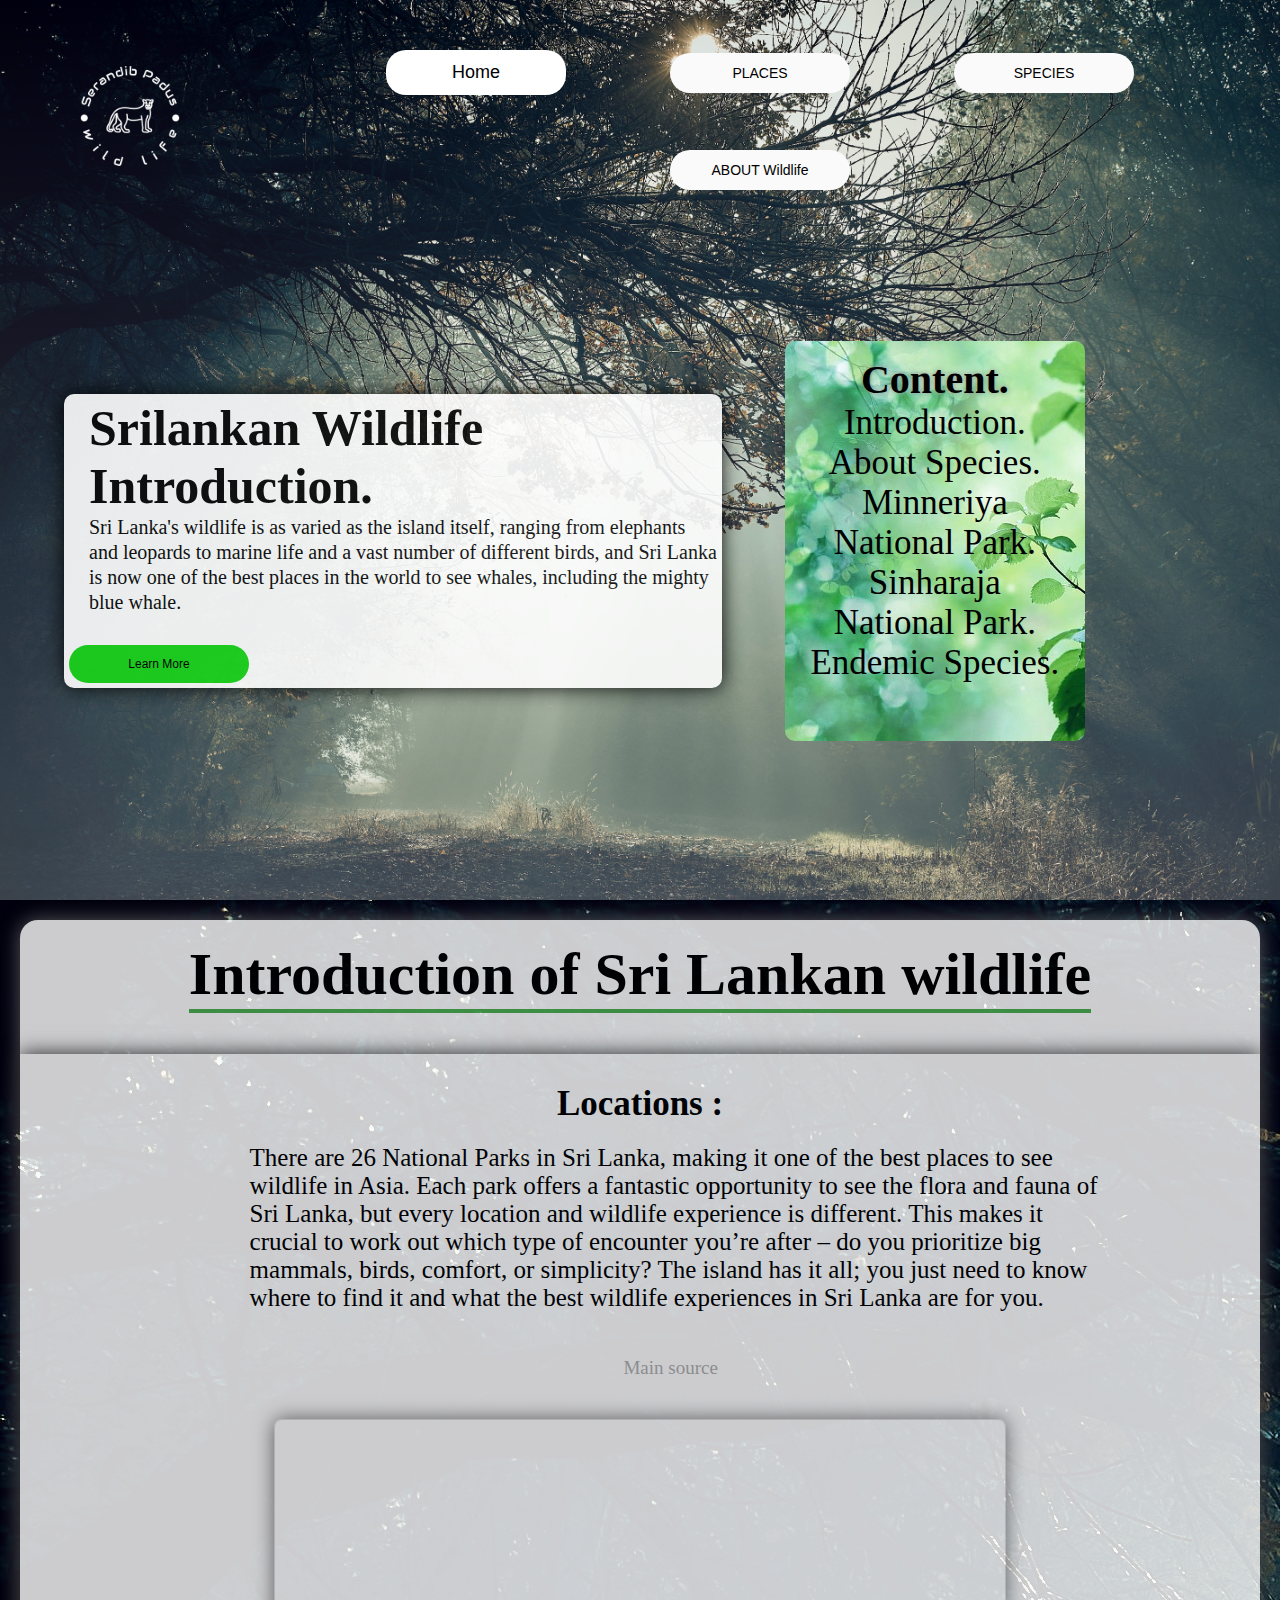
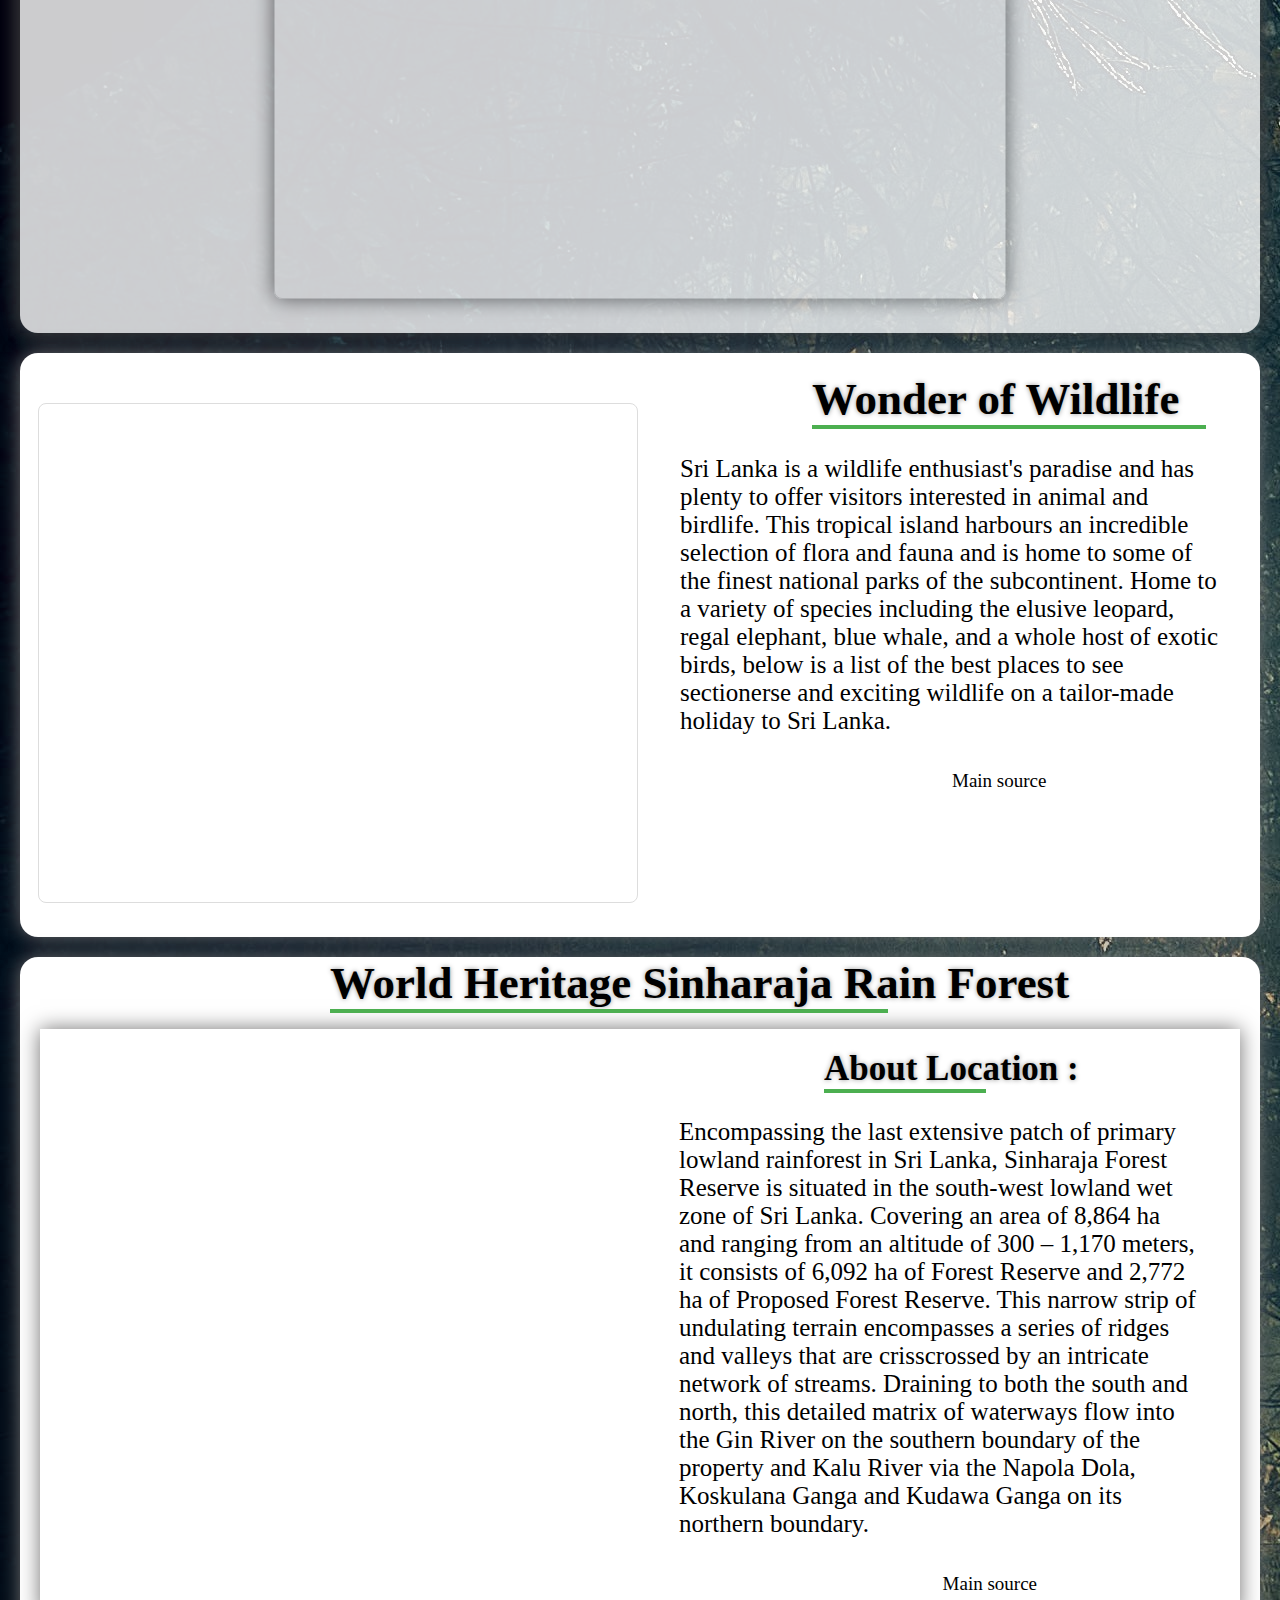
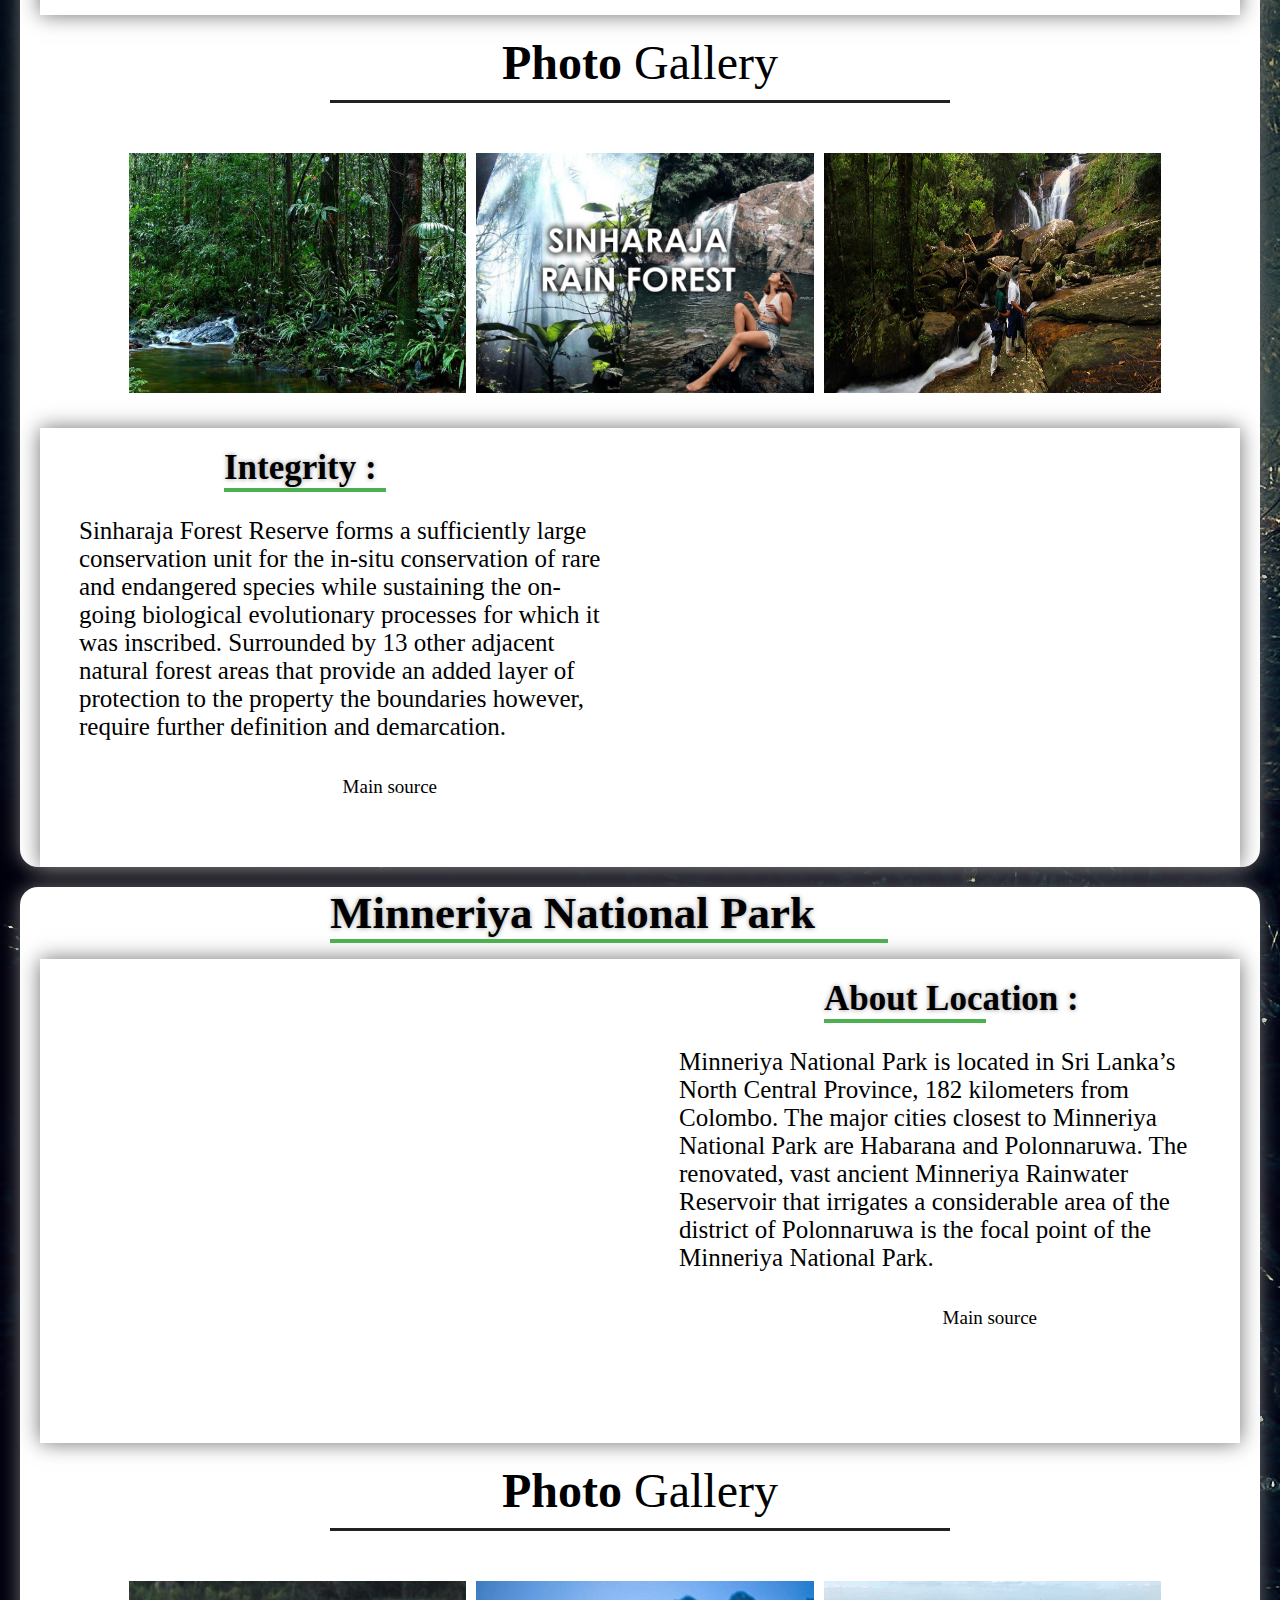
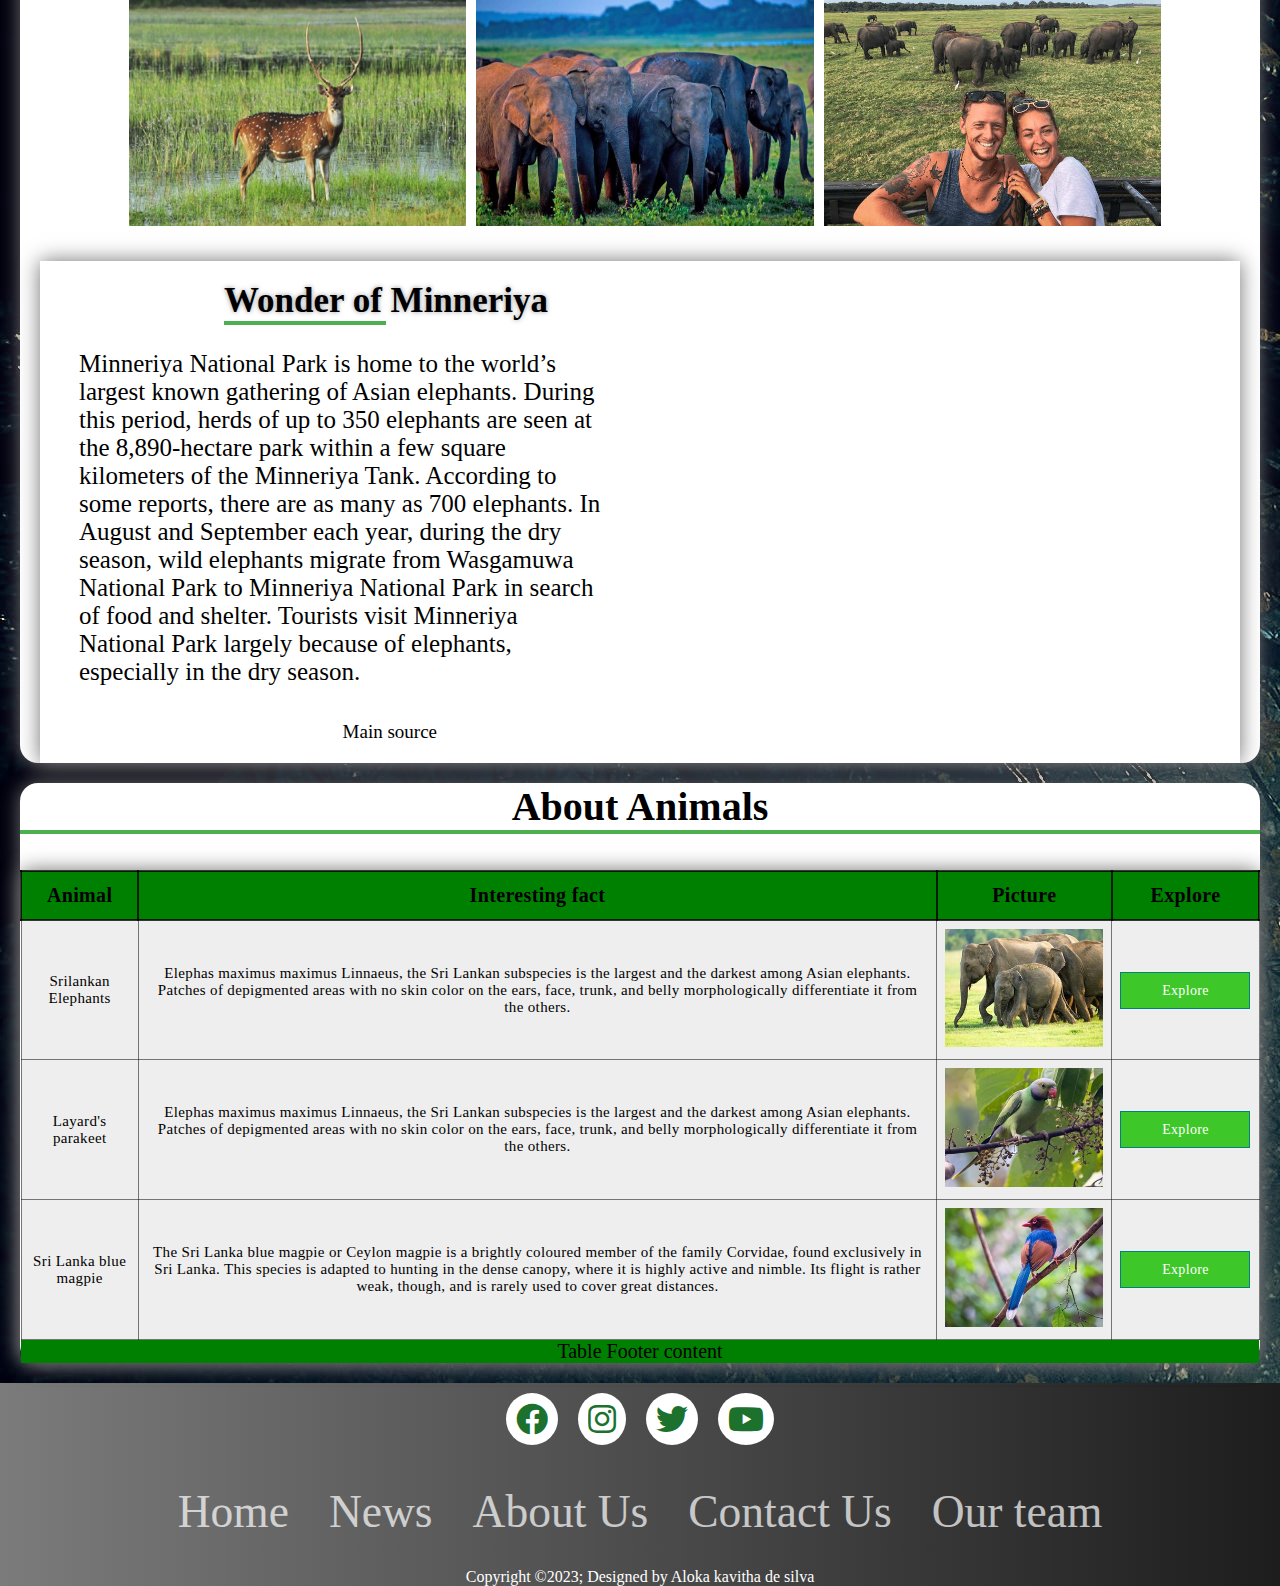
<file: 2 Introduction_page.html>
<!DOCTYPE html>
<html lang="en">
<head>
    <meta charset="UTF-8">
    <meta name="viewport" content="width=device-width, initial-scale=1.0">
    <title>Introduction</title>
    <link rel="icon" href="./Images/logo_p-removebg-preview.png" type="Image/x-icon">
    <link rel="stylesheet" href="./css/introduction.css">
    <link rel="stylesheet" href="https://cdnjs.cloudflare.com/ajax/libs/font-awesome/5.15.4/css/all.min.css">

</head>
<body>
        <main>
            <header>
                <section class="navbar">
                    <a href="index.html">
                <img src="./Images/logo p.png" class="Logo"></a>
                
                    <nav>
                        <input type="checkbox" id="check">
                        <label for="check" class="checkbtn">
                            <i class="fa fa-bars"></i>
                        </label>
        
                        <ul>
                            <li>
                                <button class="home">
                                    <a href="index.html">Home</a>
                                </button>
                            </li>
                            <li class="dropdown">
                                <button class="dropbtn">PLACES</button>
                                <section class="dropdown-list">
                                    <a href="6 Yala National Park.html">1.Yala National Park</a>
                                    <a href="7 Wilpattu National Park.html">2.Wilpathu National Park</a>
                                </section>
                            </li>
                            <li class="dropdown">
                                <button class="dropbtn">SPECIES</button>
                                <section class="dropdown-list">
                                    <a href="5 Animals in Sri Lanka.html">1.Endemic Animals</a>
                                    <a href="Srilankan leopard.html">2.Srilankan Leopard</a>
                                </section>
                            </li>
                            <li class="dropdown">
                                <button class="dropbtn">ABOUT Wildlife</button>
                                <section class="dropdown-list">
                                    <a href="2 Introduction_page.html">1.Introduction</a>
                                    <a href="3 Department of Wildlife Conservation.html">2.conservation</a>
                                </section>
                            </li>
                        </ul>
                    </nav>
                </section>
            </header>
        
            <section class="row">
                <section class="col">
                    <h1>Srilankan Wildlife Introduction.</h1>
                    <p>Sri Lanka's wildlife is as varied as the island itself, ranging from elephants and leopards to marine life and a vast number of different birds, and Sri Lanka is now one of the best places in the world to see whales, including the mighty blue whale.</p>
                    <button type="button" onclick="window.location.href='https://en.wikipedia.org/wiki/Wildlife_of_Sri_Lanka'" class="read-more">Learn More</button>
                </section>
        
                <section class="col1">
                    <section class="card card1">
                        <h5>Content.</h5>
                        <a href="#intro">
                            <ol><li>Introduction.</li></ol>
                        </a>
        
                        <a href="#specis">
                            <ol><li>About Species.</li>
                            </ol>
                        </a>
                        <a href="#min">
                            <ol>
                                <li>Minneriya National Park.</li></ol>
                        </a>
                        <a href="#sinha">
                            <ol><li>Sinharaja National Park.</li></ol>
                        </a>
                        <a href="#table-part">
                            <ol><li>Endemic Species.</li></ol>
                        </a>
                    </section>
                </section>
            </section>
        </main>
    
    
         
      
   
    <section class="introduction" id="intro">
        <section class="heading">
            <h1>Introduction of Sri Lankan wildlife</h1>
        </section>
    
        <section class="container">
            <section class="column1">
                <h2>Locations :</h2>
    
                <p>There are 26 National Parks in Sri Lanka, making it one of the best places to see wildlife in Asia. Each park offers a fantastic opportunity to see the flora and fauna of Sri Lanka, but every location and wildlife experience is different. This makes it crucial to work out which type of encounter you’re after – do you prioritize big mammals, birds, comfort, or simplicity? The island has it all; you just need to know where to find it and what the best wildlife experiences in Sri Lanka are for you.</p>
    
                <a href="https://www.experiencetravelgroup.com/blog/best-wildlife-experiences-in-sri-lanka/" class="read-more">Main source</a>
    
                <section class="map">
                    <iframe src="https://www.google.com/maps/d/embed?mid=1owKlahZr4VNg3hrSmF7Q4Z6Ng6M&hl=en_US&ehbc=2E312F" width="640" height="480"></iframe>
                </section>
            </section>
        </section>
    </section>

 <!-- vedio section -->
<section class="introduction1" id="specis">
    <section class="container3">
        <section class="column4">
            <section class="slider1">
                <iframe width="560" height="315" src="https://www.youtube.com/embed/hTddDiwX9u4?si=oIziinIhZhLW7ZsR" title="YouTube video player" frameborder="0" allow="accelerometer; autoplay; clipboard-write; encrypted-media; gyroscope; picture-in-picture; web-share" allowfullscreen></iframe>
            </section>
            </section>

        <section class="column4">
            <section class="heading4">
                <h1>Wonder of Wildlife</h1>
            </section>
            <p>Sri Lanka is a wildlife enthusiast's paradise and has plenty to offer visitors interested in animal and birdlife. This tropical island harbours an incredible selection of flora and fauna and is home to some of the finest national parks of the subcontinent. Home to a variety of species including the elusive leopard, regal elephant, blue whale, and a whole host of exotic birds, below is a list of the best places to see sectionerse and exciting wildlife on a tailor-made holiday to Sri Lanka.</p>
            <a href="https://www.pettitts.co.uk/blog/sri-lanka-wildlife" class="read-more">Main source</a>
        </section>
    </section>
</section>
       
  <!-- end of wildlife introdution -->

  <!-- sinharaja forest -->
  <section class="sinharaja" id="sinha">
    <section class="heading5">
        <h1>
            World Heritage Sinharaja Rain Forest
        </h1>
    </section>
    <section class="container5">
        <section class="column5">
            <section class="map">
                <iframe src="https://www.google.com/maps/embed?pb=!1m18!1m12!1m3!1d15859.595966770545!2d80.4497483102206!3d6.407012021553989!2m3!1f0!2f0!3f0!3m2!1i1024!2i768!4f13.1!3m3!1m2!1s0x3ae3e76bd109d45f%3A0x8c0ef1010649701b!2sSinharaja%20Forest%20Reserve!5e0!3m2!1sen!2slk!4v1703522433295!5m2!1sen!2slk" width="400" height="300" style="border:0;" allowfullscreen="" loading="lazy" referrerpolicy="no-referrer-when-downgrade"></iframe>
            </section>
            </section>

        <section class="column5">
            <section class="heading5">
                <h1>About Location :</h1>
            </section>
            <p>Encompassing the last extensive patch of primary lowland rainforest in Sri Lanka, Sinharaja Forest Reserve is situated in the south-west lowland wet zone of Sri Lanka.  Covering an area of 8,864 ha and ranging from an altitude of 300 – 1,170 meters, it consists of 6,092 ha of Forest Reserve and 2,772 ha of Proposed Forest Reserve. This narrow strip of undulating terrain encompasses a series of ridges and valleys that are crisscrossed by an intricate network of streams. Draining to both the south and north, this detailed matrix of waterways flow into the Gin River on the southern boundary of the property and Kalu River via the Napola Dola, Koskulana Ganga and Kudawa Ganga on its northern boundary.</p>
            <a href="https://whc.unesco.org/en/list/405/" class="read-more">Main source</a>
        </section>
    </section>


    <section class="container-galary">
        <section class="heading-g">
            <h3>Photo <span>Gallery</span></h3>
        </section>
        <section class="box">
            <section class="dream">
                <img src="./Images/sin11.jpg">
                <img src="./Images/sin222.jpg">
                <img src="./Images/sin3.jpg">
            </section>
        </section>
    </section>
    <section class="container5">
        <section class="column5">
        <section class="heading5">
            <h1>Integrity :</h1>
        </section>
      
            <p>Sinharaja Forest Reserve forms a sufficiently large conservation unit for the in-situ conservation of rare and endangered species while sustaining the on-going biological evolutionary processes for which it was inscribed. Surrounded by 13 other adjacent natural forest areas that provide an added layer of protection to the property the boundaries however, require further definition and demarcation.</p>
            <a href="https://whc.unesco.org/en/list/405/" class="read-more">Main source</a>

            </section>

        <section class="column5">
            
         <section class="vedio1">
            <iframe width="560" height="315" src="https://www.youtube.com/embed/trEn59jExK8?si=jE_q4HX3yqvwE-_Z" title="YouTube video player" frameborder="0" allow="accelerometer; autoplay; clipboard-write; encrypted-media; gyroscope; picture-in-picture; web-share" allowfullscreen></iframe>    
       

           </section>
        </section>
    </section>
    
</section>

            <!-- About Minneriya -->
            <section class="sinharaja" id="min">
                <section class="heading5">
                    <h1>Minneriya National Park</h1>

                </section>
                <section class="container5">
                    <section class="column5">
                        <section class="map">
                            <iframe src="https://www.google.com/maps/embed?pb=!1m18!1m12!1m3!1d89397.35731199378!2d80.78554633798838!3d8.015188278140133!2m3!1f0!2f0!3f0!3m2!1i1024!2i768!4f13.1!3m3!1m2!1s0x3afb6009a20be05d%3A0xa4d046f2f06b05f5!2sMinneriya%20National%20Park!5e0!3m2!1sen!2slk!4v1703522286035!5m2!1sen!2slk" width="400" height="300" style="border:0;" allowfullscreen="" loading="lazy" referrerpolicy="no-referrer-when-downgrade"></iframe>
                        </section>
                        </section>
            
                    <section class="column5">
                        <section class="heading5">
                            <h1>About Location :</h1>
                        </section>
                        <p>Minneriya National Park is located in Sri Lanka’s North Central Province, 182 kilometers from Colombo. The major cities closest to Minneriya National Park are Habarana and Polonnaruwa. The renovated, vast ancient Minneriya Rainwater Reservoir that irrigates a considerable area of the district of Polonnaruwa is the focal point of the Minneriya National Park.</p>

                        <a href="https://minneriyasafari.com/about/" class="read-more">Main source</a>

                    </section>
                </section>
            
            
                <section class="container-galary">
                    <section class="heading-g">
                        <h3>Photo <span>Gallery</span></h3>
                    </section>
                    <section class="box">
                        <section class="dream">
                            <img src="./Images/gal2.jpg">
                            <img src="./Images/gal3.jpeg">
                            <img src="./Images/gal4.jpg">

                        </section>
                    </section>
                </section>
                <section class="container5">
                    <section class="column5">
                    <section class="heading5">
                        <h1>Wonder of Minneriya
                        </h1>
                    </section>
                  
                    <p>Minneriya National Park is home to the world’s largest known gathering of Asian elephants. During this period, herds of up to 350 elephants are seen at the 8,890-hectare park within a few square kilometers of the Minneriya Tank. According to some reports, there are as many as 700 elephants. In August and September each year, during the dry season, wild elephants migrate from Wasgamuwa National Park to Minneriya National Park in search of food and shelter. Tourists visit Minneriya National Park largely because of elephants, especially in the dry season.</p>
                    <a href="https://minneriyasafari.com/about/" class="read-more">Main source</a>

            
                        </section>
            
                    <section class="column5">
                        
                     <section class="vedio1">
                        <iframe width="560" height="315" src="https://www.youtube.com/embed/zg3a86G2JD8?si=d5Q3yDtt12aozVbT" title="YouTube video player" frameborder="0" allow="accelerometer; autoplay; clipboard-write; encrypted-media; gyroscope; picture-in-picture; web-share" allowfullscreen></iframe>  
                   
            
                       </section>
                    </section>
                </section>
                
            </section>
            
   <!-- about table -->
   <section id="table-part" class="table-container">  
    <h1 class="heading1">About Animals</h1>
    <table class="table">
        <thead> 
            <tr>
                <th>Animal</th>
                <th>Interesting fact</th>
                <th>Picture</th>
                <th>Explore</th>
            </tr>
        </thead> 
        <tbody>
            <tr>
                <td data-label="Animal">Srilankan Elephants</td>
                <td data-label="Interesting Fact">Elephas maximus maximus Linnaeus, the Sri Lankan subspecies is the largest and the darkest among Asian elephants. Patches of depigmented areas with no skin color on the ears, face, trunk, and belly morphologically differentiate it from the others.</td>
                <td data-label="Image"><img src="./Images/elephant 2.jpg" alt="srilankan elephant"></td>        
                <td data-label="Explore"><a href="https://www.worldwildlife.org/species/sri-lankan-elephant" class="btn">Explore</a></td>
            </tr>
            <tr>
                <td data-label="Animal">Layard's parakeet</td>
                <td data-label="Interesting Fact">Elephas maximus maximus Linnaeus, the Sri Lankan subspecies is the largest and the darkest among Asian elephants. Patches of depigmented areas with no skin color on the ears, face, trunk, and belly morphologically differentiate it from the others.</td>
                <td data-label="Image"><img src="./Images/parrot 2.jpeg" alt="srilankan elephant"></td>        
                <td data-label="Explore"><a href="https://www.inaturalist.org/taxa/367554-Psittacula-calthrapae" class="btn">Explore</a></td>
            </tr>
            <tr>
                <td data-label="Animal">Sri Lanka blue magpie</td>
                <td data-label="Interesting Fact">The Sri Lanka blue magpie or Ceylon magpie is a brightly coloured member of the family Corvidae, found exclusively in Sri Lanka. This species is adapted to hunting in the dense canopy, where it is highly active and nimble.
                    Its flight is rather weak, though, and is rarely used to cover great distances.</td>
                <td data-label="Image"><img src="./Images/blue 2.jpeg" alt="srilankan elephant"></td>        
                <td data-label="Explore"><a href="https://ebird.org/species/ceymag1" class="btn">Explore</a></td>
            </tr>
        </tbody>   
        <tfoot>
            <tr>
                <td colspan="4">Table Footer content</td>
            </tr>
        </tfoot>
    </table>
</section>
   
<footer>
    <section class="footercontainer">
        <section class="linkicons">
            <a href="#"><i class="fab fa-facebook"></i></a>
            <a href="#"><i class="fab fa-instagram"></i></a>
            <a href="#"><i class="fab fa-twitter"></i></a>
            <a href="#"><i class="fab fa-youtube"></i></a>
        </section>

        <section class="footerNav">
            <ol>
                <li><a href="index.html">Home</a></li>
                <li><a href="https://www.wnpssl.org/news/">News</a></li>
                <li><a href="https://www.sltda.gov.lk/en">About Us</a></li>
                <li><a href="https://www.srilanka.travel/contact-details">Contact Us</a></li>
                <li><a href="3 Department of Wildlife Conservation.html">Our team</a></li>
            </ol>
        </section>
        <p>Copyright &copy;2023; Designed by <span class="designer">Aloka kavitha de silva</span></p>
    </section>
     <!-- <sources> -->
    <!-- https://www.pexels.com/search/forest/ -->
    <!-- https://en.wikipedia.org/wiki/Wildlife_of_Sri_Lanka -->
    <!-- https://www.experiencetravelgroup.com/blog/best-wildlife-experiences-in-sri-lanka/ -->
    <!-- https://www.google.com/maps/d/embed?mid=1owKlahZr4VNg3hrSmF7Q4Z6Ng6M&hl=en_US&ehbc=2E312F -->
    <!-- https://www.youtube.com/embed/hTddDiwX9u4?si=oIziinIhZhLW7ZsR -->
    <!-- https://www.pettitts.co.uk/blog/sri-lanka-wildlife -->
    <!-- https://whc.unesco.org/en/list/405/ -->
    <!-- https://minneriyasafari.com/about/ -->
    <!-- https://www.worldwildlife.org/species/sri-lankan-elephant -->
    <!-- https://www.inaturalist.org/taxa/367554-Psittacula-calthrapae -->
    <!-- https://ebird.org/species/ceymag1 -->
    
</footer>
        
    
</body>
</html>
</file>
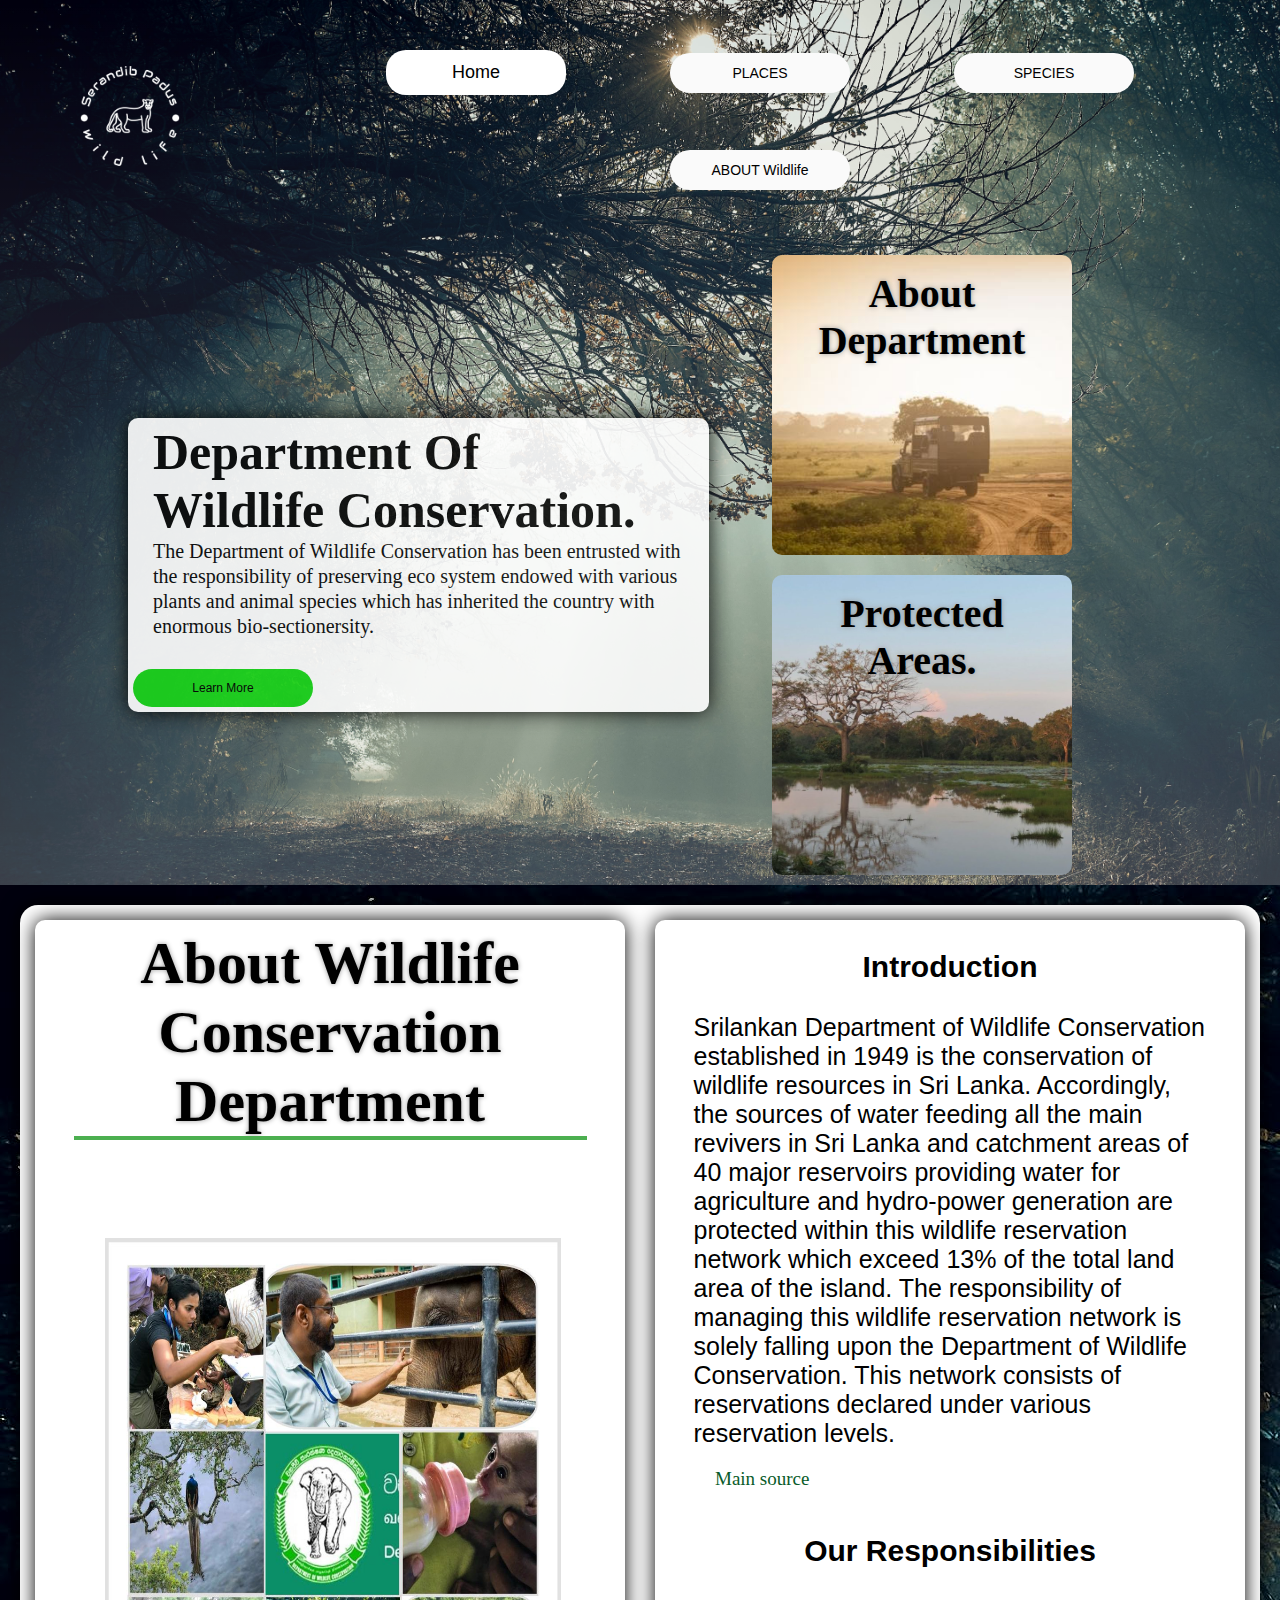
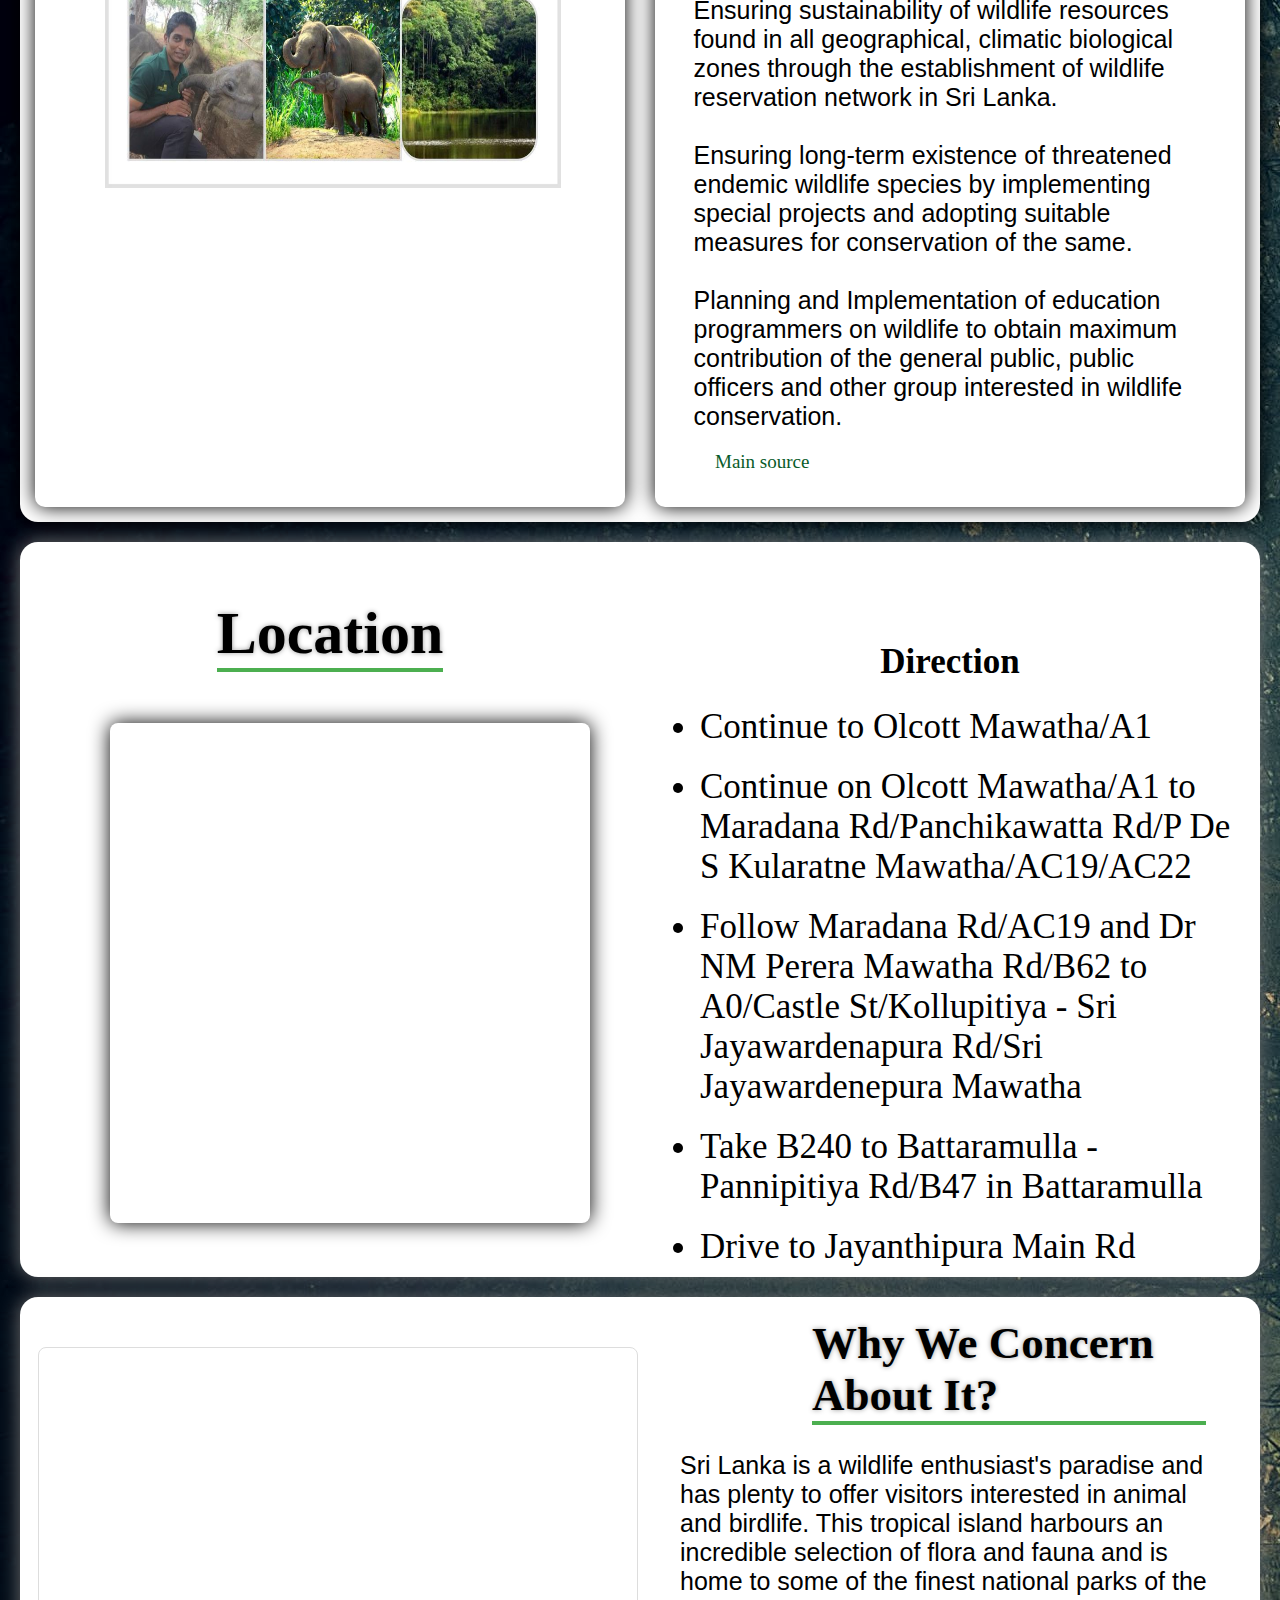
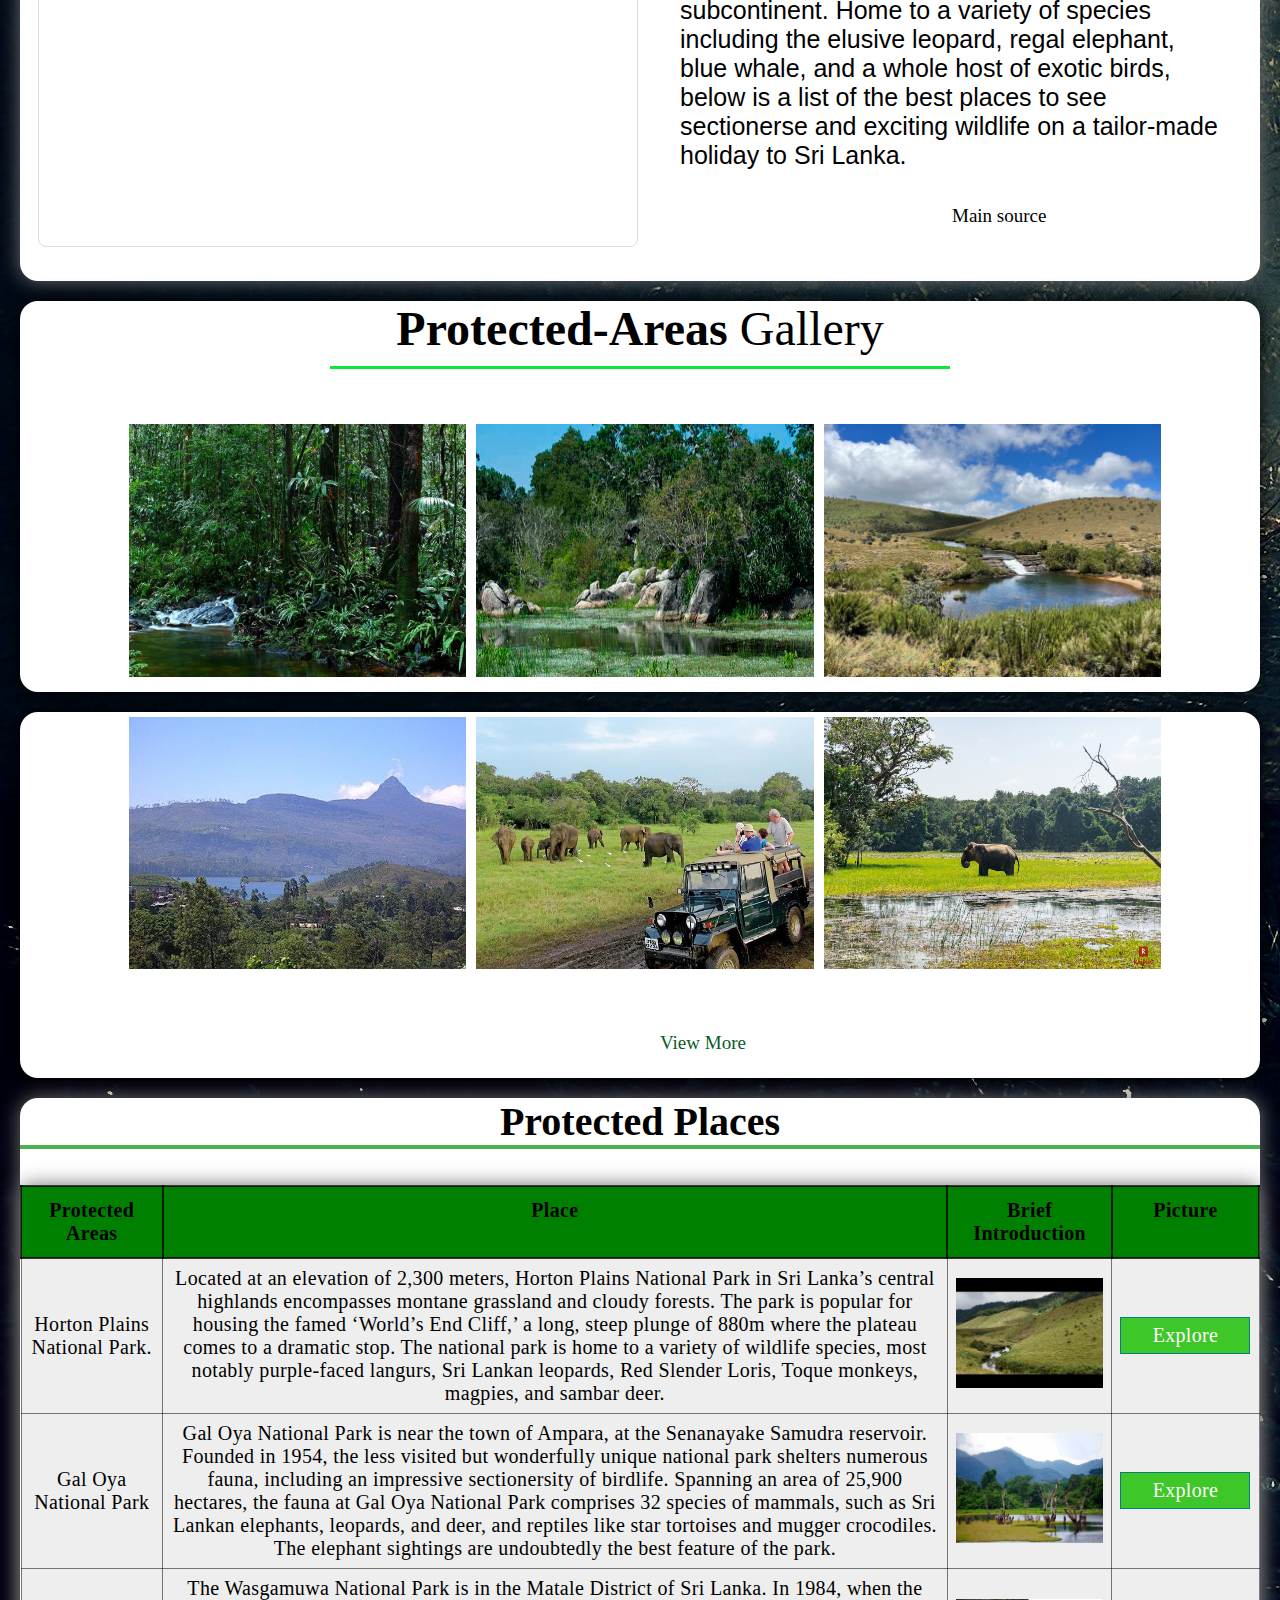
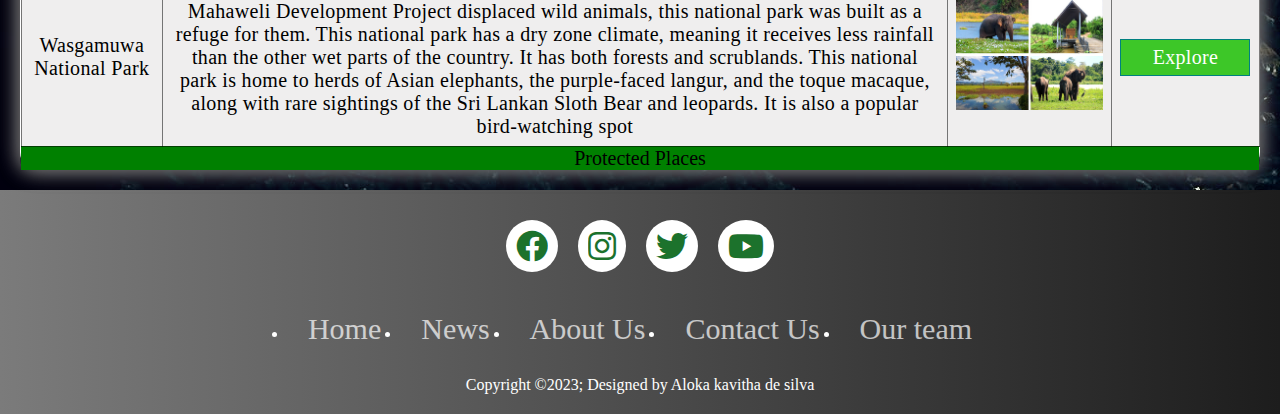
<file: 3 Department of Wildlife Conservation.html>
<!DOCTYPE html>
<html lang="en">
<head>
    <meta charset="UTF-8">
    <meta name="viewport" content="width=device-width, initial-scale=1.0">
    <title>conservation</title>
    <link rel="icon" href="./Images/logo_p-removebg-preview.png" type="Image/x-icon">
    <link rel="stylesheet" href="./css/conservation.css">
    <link rel="stylesheet" href="https://cdnjs.cloudflare.com/ajax/libs/font-awesome/5.15.4/css/all.min.css">

</head>
<body> 
    <main>
        <header>
            <section class="header"> 
    
                <section class="navbar">
                    <a href="index.html">
                    <img src="./Images/logo p.png" class="Logo"></a>
        
        
                    <nav>
                        <input type="checkbox" id="check">
                        <label for="check" class="checkbtn">
                            <i class="fa fa-bars"></i>
                        </label>
        
                        
                        
                        <ul>
                            <li>
                                <button class="home">
                                    <a href="index.html">Home</a>
                                </button>
                            </li>
                            <li class="dropdown">
                                <button class="dropbtn">PLACES</button>
                                <section class="dropdown-list">
                                    <a href="6 Yala National Park.html">1.Yala National Park</a>
                                    <a href="7 Wilpattu National Park.html">2.Wilpathu National Park</a>
                                </section>
                            </li>
                            <li class="dropdown">
                                <button class="dropbtn">SPECIES</button>
                                <section class="dropdown-list">
                                    <a href="5 Animals in Sri Lanka.html">1.Endemic Animals</a>
                                    <a href="Srilankan leopard.html">2.Srilankan Leopard</a>              
                                </section>
                            </li>
                            <li class="dropdown">
                                <button class="dropbtn">ABOUT Wildlife</button>
                                <section class="dropdown-list">
                                    <a href="2 Introduction_page.html">1.Introduction</a>
                                    <a href="3 Department of Wildlife Conservation.html">2.conservation</a>              
                                </section>
                            </li>
                         
                        </ul>               
                        
                    </nav>
                </section>
            </header>
        </section>
        
        <section class="container"></section>
        <section class="row">
            <section class="col">
                <h1>Department Of<br> Wildlife Conservation.</h1>
                <p>The Department of Wildlife Conservation has been entrusted with the responsibility of preserving eco system endowed with various plants and animal species which has inherited the country with enormous bio-sectionersity.</p> 

                <button type="button" onclick="window.location.href='https://www.mwfc.gov.lk/department-of-wildlife-conservation/'" class="read-more">Learn More</button>

            </section>
            <section class="col1">
                <section class="card card1"> 
                    <a href="#about"><h5>About Department
                        </h5>
                    </a>
                </section>
                <section class="card card2">
                    <a href="#protect">
                        <h5>Protected Areas.</h5></a>
                        <br>
                      
                    
                    
                </section>
             </section> 
            
        </section>
    </section>

    </main>

       <!-- about part  -->

    <section class="conservation">
        <section class="container1">
        <section class="column">
        <section class="heading1">
    
            <h1 id="about1">About Wildlife Conservation Department</h1>
        </section>
    
        <section class="slider1">
                         <img src="./Images/conservation collage.jpg">
          
        </section>
    </section>
    <section class="column">
        <h2>Introduction</h2>
        <p>Srilankan Department of Wildlife Conservation established in 1949 is the conservation of wildlife resources in Sri Lanka. Accordingly, the sources of water feeding all the main revivers in Sri Lanka and catchment areas of 40 major reservoirs providing water for agriculture and hydro-power generation are protected within this wildlife reservation network which exceed 13% of the total land area of the island. The responsibility of managing this wildlife reservation network is solely falling upon the Department of Wildlife Conservation. This network consists of reservations declared under various reservation levels.</p>
        <a href="https://www.mwfc.gov.lk/department-of-wildlife-conservation/" class="read-more">Main source</a>
        <h2>Our Responsibilities</h2>
        <p>Ensuring sustainability of wildlife resources found in all geographical, climatic biological zones through the establishment of wildlife reservation network in Sri Lanka.
            <br><br>Ensuring long-term existence of threatened endemic wildlife species by implementing special projects and adopting suitable measures for conservation of the same.
            <br><br>Planning and Implementation of education programmers on wildlife to obtain maximum contribution of the general public, public officers and other group interested in wildlife conservation.</p>
            <a href="https://www.mwfc.gov.lk/department-of-wildlife-conservation/" class="read-more">Main source</a>
    
        
    </section>
    
        </section>
    </section>

    <section class="location">
        <section class="container2">
        <section class="column1">
        <section class="heading2">
    
            <h1 id="about1">Location</h1>
        </section>
        <section class="map">
            <iframe src="https://www.google.com/maps/embed?pb=!1m18!1m12!1m3!1d884.8152703440737!2d79.91868271575945!3d6.89708056440819!2m3!1f0!2f0!3f0!3m2!1i1024!2i768!4f13.1!3m3!1m2!1s0x3ae250aa85489b1f%3A0xd8773339b6b43dbb!2sDepartment%20of%20Wildlife%20Conservation!5e0!3m2!1sen!2slk!4v1705113426472!5m2!1sen!2slk" width="600" height="450" style="border:0;" allowfullscreen="" loading="lazy" referrerpolicy="no-referrer-when-downgrade"></iframe>        </section>
   
    </section>
    <section class="column1">
        <h2>Direction</h2>
        <ul>
            <li>Continue to Olcott Mawatha/A1</li>
            <li>Continue on Olcott Mawatha/A1 to Maradana Rd/Panchikawatta Rd/P De S Kularatne Mawatha/AC19/AC22</li>
            <li>Follow Maradana Rd/AC19 and Dr NM Perera Mawatha Rd/B62 to A0/Castle St/Kollupitiya - Sri Jayawardenapura Rd/Sri Jayawardenepura Mawatha</li>
            <li>Take B240 to Battaramulla - Pannipitiya Rd/B47 in Battaramulla</li>
            <li>Drive to Jayanthipura Main Rd</li>
        </ul>
    </section>
    
        </section>
    </section>
<!-- vedio section  -->
<section class="introduction1" id="specis">
    <section class="container3">
        <section class="column4">
            <section class="slider1">
                <iframe width="560" height="315" src="https://www.youtube.com/embed/2Xs2k0pBM8Y?si=QKVYNfnHdSQ5k7gC" title="YouTube video player" frameborder="0" allow="accelerometer; autoplay; clipboard-write; encrypted-media; gyroscope; picture-in-picture; web-share" allowfullscreen></iframe>
            </section>
        </section>

        <section class="column4">
            <section class="heading4">
                <h1>Why We Concern About It?</h1>
            </section>
            <p>Sri Lanka is a wildlife enthusiast's paradise and has plenty to offer visitors interested in animal and birdlife. This tropical island harbours an incredible selection of flora and fauna and is home to some of the finest national parks of the subcontinent. Home to a variety of species including the elusive leopard, regal elephant, blue whale, and a whole host of exotic birds, below is a list of the best places to see sectionerse and exciting wildlife on a tailor-made holiday to Sri Lanka.</p>
            <a href="https://www.pettitts.co.uk/blog/sri-lanka-wildlife" class="read-more">Main source</a>
        </section>
    </section>
</section>
<!-- end of vedio section  -->
    <section class="container-galary">
        <section class="heading-g">
            <h3>Protected-Areas <span>Gallery</span></h3>
        </section>
        <section class="box">
            <section class="dream">
              
                    <img src="./Images/sin11.jpg" alt="sinharaja">              
                    <img src="./Images/kumana.jpg" alt="kumana">
                    <img src="./Images/Horton Plains National Park.jpg" alt="hortan">
              </section>
        </section>
    </section>
    <section class="container-galary">
        
        <section class="box">
            <section class="dream">
              
                    <img src="./Images/Sri_Pada_02.jpg" alt="siripada">              
                    <img src="./Images/mineriya.jpg" alt="minneriya">
                    <img src="./Images/will.jpg" alt="wilpattu">
              </section>
              <a href="https://lk.chm-cbd.net/protected-areas?page=3" class="read-more">View More</a>

        </section>
    </section>

    <!-- table section -->
    <section id="table-part" class="table-container">  
        <h1 class="heading5">Protected Places</h1>
        <table class="table">
            <thead> 
                <tr>
                    <th>Protected Areas</th>
                    <th>Place</th>
                    <th>Brief Introduction</th>
                    <th>Picture</th>
                </tr>
            </thead> 
            <tbody>
                <tr>
                    <td data-label="Animal">Horton Plains National Park.</td>
                    <td data-label="Interesting Fact">Located at an elevation of 2,300 meters, Horton Plains National Park in Sri Lanka’s central highlands encompasses montane grassland and cloudy forests. The park is popular for housing the famed ‘World’s End Cliff,’ a long, steep plunge of 880m where the plateau comes to a dramatic stop. The national park is home to a variety of wildlife species, most notably purple-faced langurs, Sri Lankan leopards, Red Slender Loris, Toque monkeys, magpies, and sambar deer. </td>
                    <td data-label="Image"><img src="./Images/hortain place.jpg" alt="hortan place"></td>        
                    <td data-label="Explore"><a href="https://www.srilankaview.com/horton_plains.htm" class="btn">Explore</a></td>
                </tr>
                <tr>
                    <td data-label="Animal">Gal Oya National Park</td>
                    <td data-label="Interesting Fact">Gal Oya National Park is near the town of Ampara, at the Senanayake Samudra reservoir. Founded in 1954, the less visited but wonderfully unique national park shelters numerous fauna, including an impressive sectionersity of birdlife. Spanning an area of 25,900 hectares, the fauna at Gal Oya National Park comprises 32 species of mammals, such as Sri Lankan elephants, leopards, and deer, and reptiles like star tortoises and mugger crocodiles. The elephant sightings are undoubtedly the best feature of the park.</td>
                    <td data-label="Image"><img src="./Images/Gal oya.jpg" alt="gal oya"></td>        
                    <td data-label="Explore"><a href="https://www.galoyanationalpark.com/" class="btn">Explore</a></td>
                </tr>
                <tr>
                    <td data-label="Animal">Wasgamuwa National Park</td>
                    <td data-label="Interesting Fact">The Wasgamuwa National Park is in the Matale District of Sri Lanka. In 1984, when the Mahaweli Development Project displaced wild animals, this national park was built as a refuge for them. This national park has a dry zone climate, meaning it receives less rainfall than the other wet parts of the country. It has both forests and scrublands.

                        This national park is home to herds of Asian elephants, the purple-faced langur, and the toque macaque, along with rare sightings of the Sri Lankan Sloth Bear and leopards. It is also a popular bird-watching spot</td>
                    <td data-label="Image"><img src="./Images/wasgamuwa.jpg" alt="wasgamuwa"></td>        
                    <td data-label="Explore"><a href="https://www.srilankaecotourism.lk/eco_destination.php?eco=wasgamuwa-national-park" class="btn">Explore</a></td>
                </tr>
            </tbody>   
            <tfoot>
                <tr>
                    <td colspan="4">Protected Places</td>
                </tr>
            </tfoot>
        </table>
    </section>


    <!-- fotter part -->
    <footer>
        <section class="footercontainer">
            <section class="linkicons">
                <a href="#"><i class="fab fa-facebook"></i></a>
                <a href="#"><i class="fab fa-instagram"></i></a>
                <a href="#"><i class="fab fa-twitter"></i></a>
                <a href="#"><i class="fab fa-youtube"></i></a>
            </section>
             
             <section class="footerNav">
                <ul>
                    <li><a href="index.html">Home</a></li>
                    <li><a href="https://www.wnpssl.org/news/">News</a></li>
                    <li><a href="https://www.sltda.gov.lk/en">About Us</a></li>
                    <li><a href="https://www.srilanka.travel/contact-details">Contact Us</a></li>
                    <li><a href="3 Department of Wildlife Conservation.html">Our team</a></li>
                </ul>
            </section>
            <p>Copyright &copy;2023; Designed by <span class="designer">Aloka kavitha de silva</span></p>
    </footer>
    <!-- sources -->
    <!-- https://www.pexels.com/search/forest/ -->
    <!-- https://cdnjs.cloudflare.com/ajax/libs/font-awesome/5.15.4/css/all.min.css -->
    <!-- https://www.mwfc.gov.lk/department-of-wildlife-conservation/  -->
    <!-- https://www.mwfc.gov.lk/department-of-wildlife-conservation/ -->
    <!-- https://www.youtube.com/embed/2Xs2k0pBM8Y?si=QKVYNfnHdSQ5k7gC -->
    <!-- https://www.pettitts.co.uk/blog/sri-lanka-wildlife -->
    <!-- https://lk.chm-cbd.net/protected-areas?page=3 -->
    <!-- https://www.srilankaview.com/horton_plains.htm -->
    <!-- https://www.galoyanationalpark.com/ -->
    <!-- https://www.srilankaecotourism.lk/eco_destination.php?eco=wasgamuwa-national-park -->
    
    

</body>
</html>
</file>
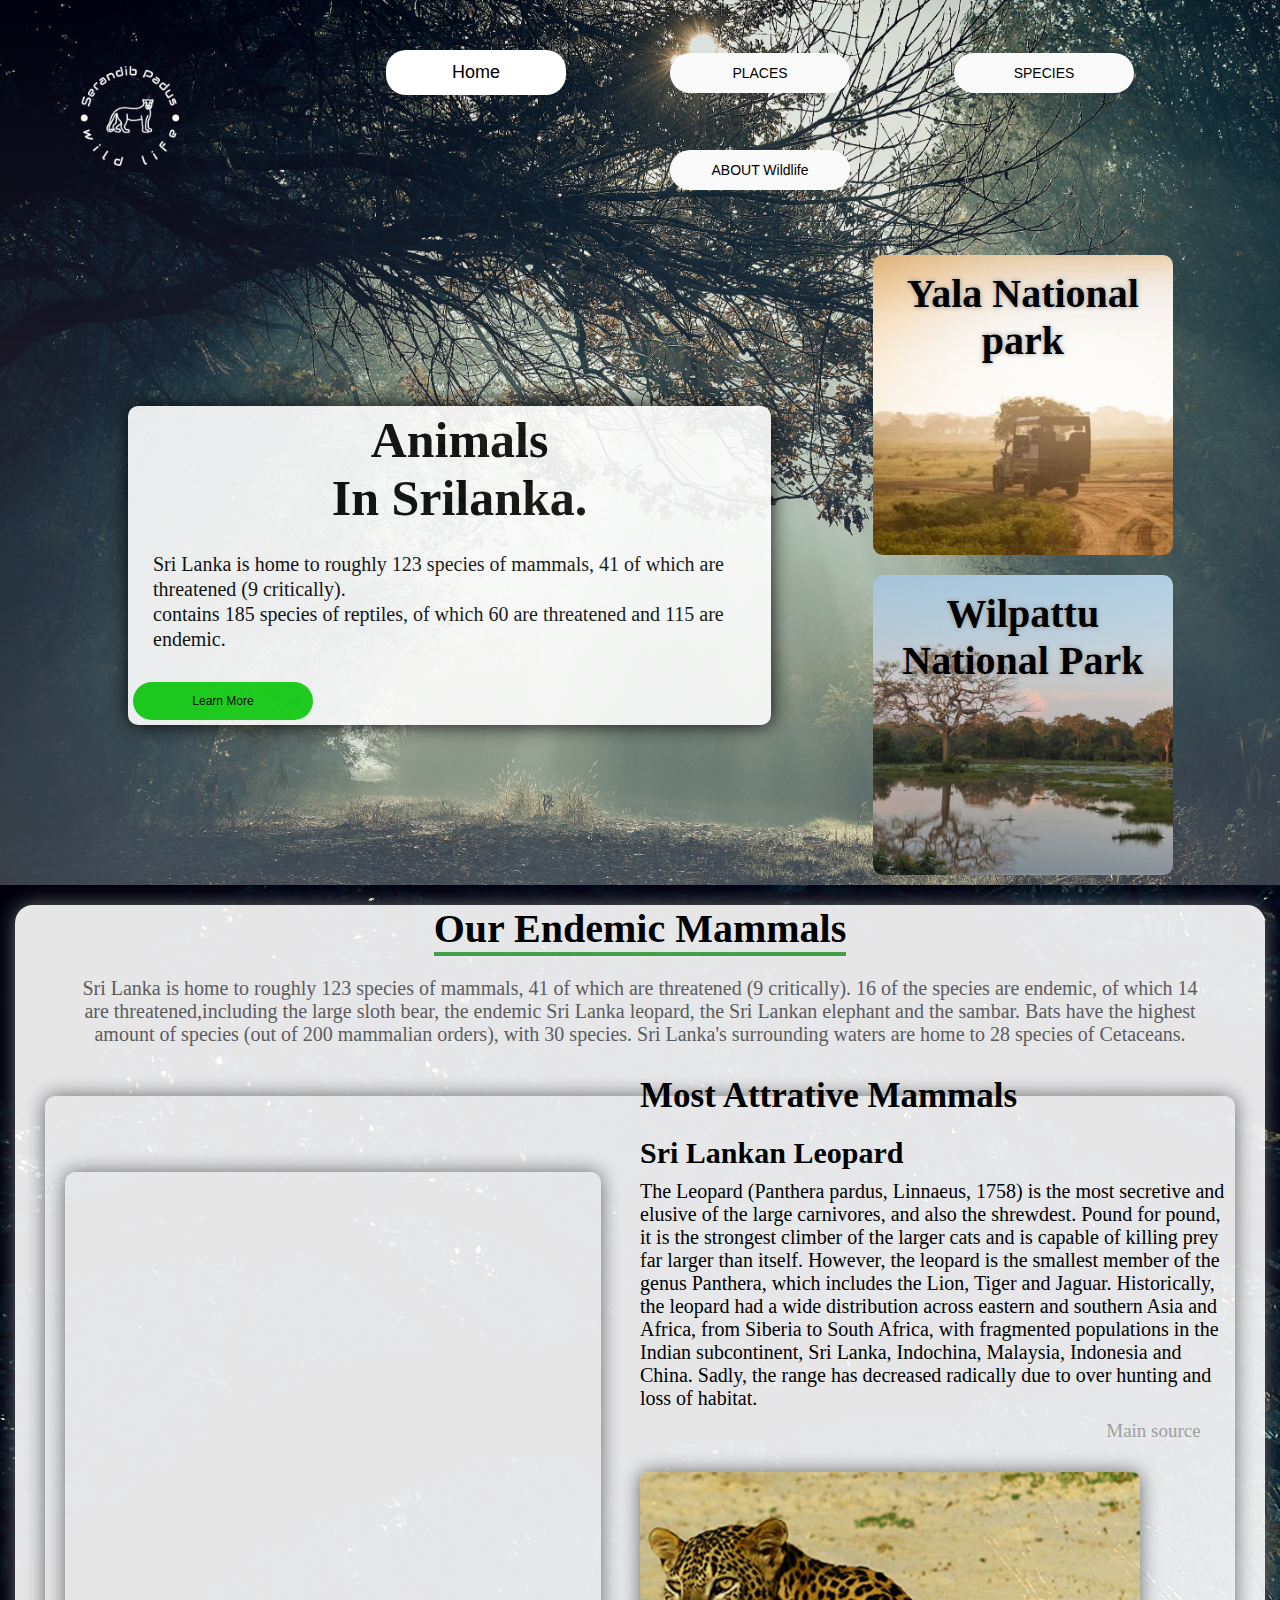
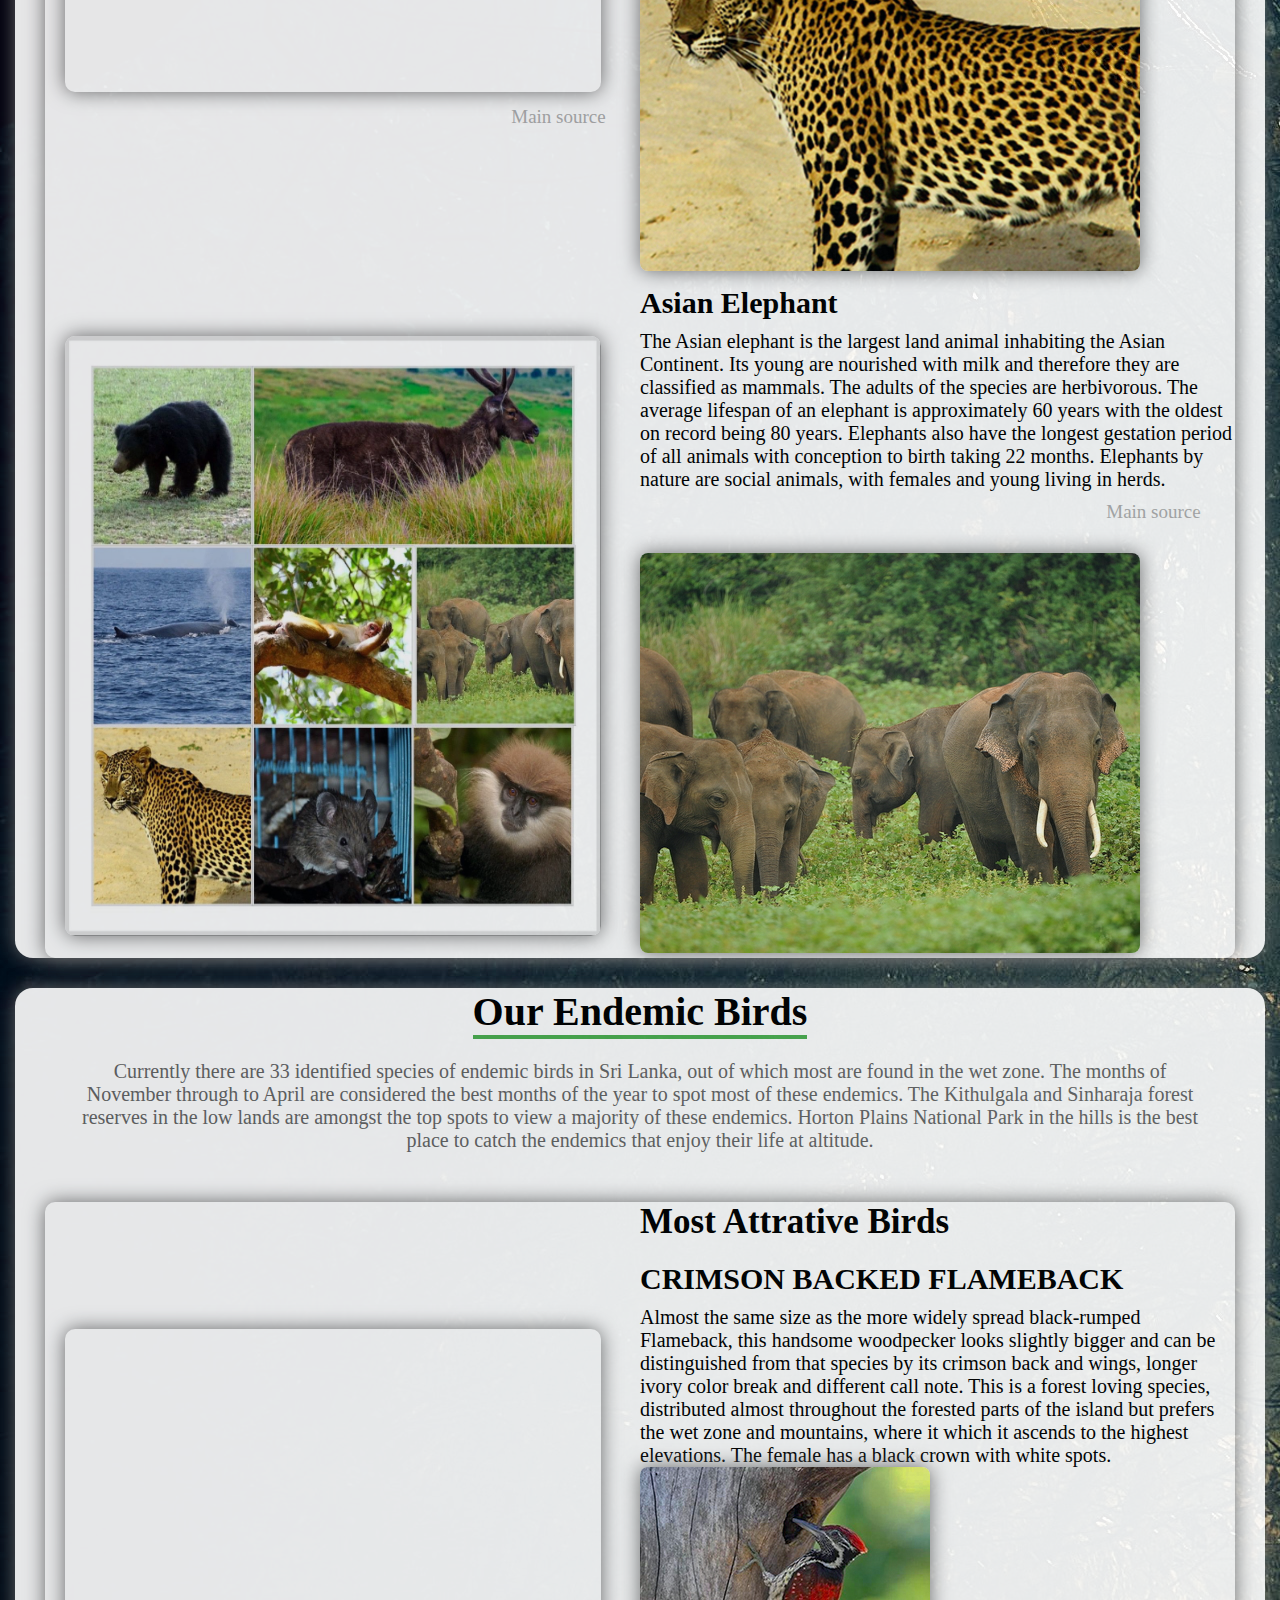
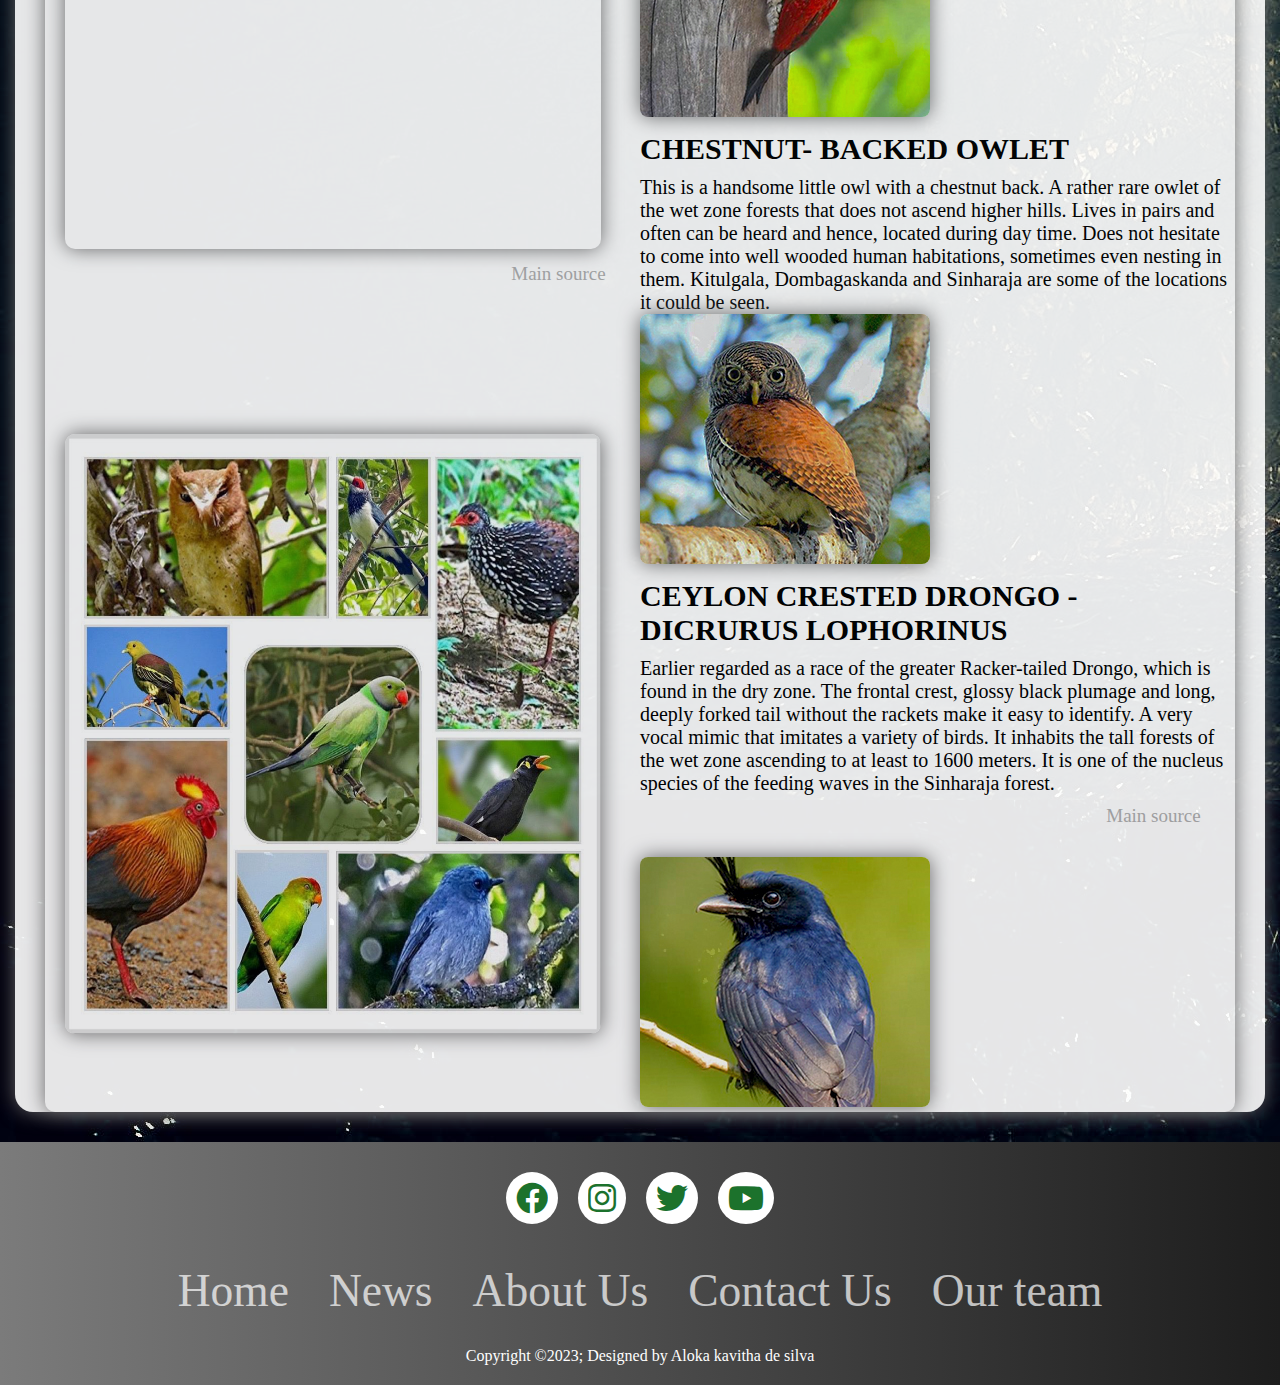
<file: 5 Animals in Sri Lanka.html>
<!DOCTYPE html>
<html lang="en">
<head>
    <meta charset="UTF-8">
    <meta name="viewport" content="width=device-width, initial-scale=1.0">
    <title>Animals_in_srilanka</title>
    <link rel="icon" href="./Images/logo_p-removebg-preview.png" type="Image/x-icon">
    <link rel="stylesheet" href="./css/animals_in_srilanka.css">
    <link rel="stylesheet" href="https://cdnjs.cloudflare.com/ajax/libs/font-awesome/5.15.4/css/all.min.css">  
    <!-- to display icons on footer -->

</head>
<body> 
    <main>   
    <header>
    <section class="header"> 
    
        <section class="navbar">
            <a href="index.html">
            <img src="./Images/logo p.png" class="Logo"></a>


            <nav>
                <input type="checkbox" id="check">
                <label for="check" class="checkbtn">
                    <i class="fa fa-bars"></i>
                </label>

                
                
                <ul>
                    <li>
                        <button class="home">
                            <a href="index.html">Home</a>
                        </button>
                    </li>
                    <li class="dropdown">
                        <button class="dropbtn">PLACES</button>
                        <section class="dropdown-list">
                            <a href="6 Yala National Park.html">1.Yala National Park</a>
                            <a href="7 Wilpattu National Park.html">2.Wilpathu National Park</a>
                        </section>
                    </li>
                    <li class="dropdown">
                        <button class="dropbtn">SPECIES</button>
                        <section class="dropdown-list">
                            <a href="5 Animals in Sri Lanka.html">1.Endemic Animals</a>
                            <a href="Srilankan leopard.html">2.Srilankan Leopard</a>              
                        </section>
                    </li>
                    <li class="dropdown">
                        <button class="dropbtn">ABOUT Wildlife</button>
                        <section class="dropdown-list">
                            <a href="2 Introduction_page.html">1.Introduction</a>
                            <a href="3 Department of Wildlife Conservation.html">2.conservation</a>              
                        </section>
                    </li>
                 
                </ul>               
                
            </nav>
        </section>
    </header>
</section>
<section class="top page">
    <section class="row">
        <section class="col">
            <h1>Animals <br>In Srilanka.</h1>
            <p>Sri Lanka is home to roughly 123 species of mammals, 41 of which are threatened (9 critically).
                
                <br>contains 185 species of reptiles, of which 60 are threatened and 115 are endemic.
                <br>
               
            </p> 

            <button type="button" onclick="window.location.href='https://en.wikipedia.org/wiki/Wildlife_of_Sri_Lanka#:~:text=Sri%20Lanka%20is%20home%20to,Lankan%20elephant%20and%20the%20sambar.'" class="read-more">Learn More</button>

        </section>
        <section class="col5">
            
            <section class="card card1"> 
                <a href="6 Yala National Park.html"><h5>Yala National park</h5>
                </a>
            </section>

            <section class="card card2">
                <a href="7 Wilpattu National Park.html">
                    <h5>Wilpattu National Park</h5>
                </a>
            </section>
          
        </section>
    </section>
</main>
<section class="Mammals">
    <section id="about1" class="heading1">
        <h1>Our Endemic Mammals</h1>
        
        <p>Sri Lanka is home to roughly 123 species of mammals, 41 of which are threatened (9 critically). 16 of the species are endemic, of which 14 are threatened,including the large sloth bear, the endemic Sri Lanka leopard, the Sri Lankan elephant and the sambar. Bats have the highest amount of species (out of 200 mammalian orders), with 30 species. Sri Lanka's surrounding waters are home to 28 species of Cetaceans.
            </p>
   
    </section>
    
    <section class="row1">
        <section class="col1">
            <section class="collage">
                <section class="vedio">                        
                    <iframe width="560" height="315" src="https://www.youtube.com/embed/LTJMbQ_Ojfk?si=LzVcVtxQj81RPth-" title="YouTube video player" frameborder="0" allow="accelerometer; autoplay; clipboard-write; encrypted-media; gyroscope; picture-in-picture; web-share" allowfullscreen></iframe>
                   </section>

                <a href="https://www.dilmahconservation.org/about-animals/mammals--f9925cffabdd604dfab150bbcb49f2a8" class="read-more">Main source
            </a>
                <img src="./Images/mamals.jpg"> 
                 
                
              </section>
            
        </section>
        <section class="col1">
            
         
                <h2>Most Attrative Mammals</h2>
                <h3>Sri Lankan Leopard
                </h3>
                <p>The Leopard (Panthera pardus, Linnaeus, 1758) is the most secretive and elusive of the large carnivores, and also the shrewdest. Pound for pound, it is the strongest climber of the larger cats and is capable of killing prey far larger than itself. However, the leopard is the smallest member of the genus Panthera, which includes the Lion, Tiger and Jaguar. Historically, the leopard had a wide distribution across eastern and southern Asia and Africa, from Siberia to South Africa, with fragmented populations in the Indian subcontinent, Sri Lanka, Indochina, Malaysia, Indonesia and China. Sadly, the range has decreased radically due to over hunting and loss of habitat.</p>
               <a href="https://www.dilmahconservation.org/about-animals/mammals--f9925cffabdd604dfab150bbcb49f2a8/srilankanleopard--d8dbbf72a303e551afe0fd6c44d31a6f.html" class="read-more">Main source
                 </a>          
                <p><img src="./Images/pard.png"></p>
                
                 
                
           
        
            <h3>Asian Elephant</h3>
            <p>The Asian elephant is the largest land animal inhabiting the Asian Continent. Its young are nourished with milk and therefore they are classified as mammals. The adults of the species are herbivorous. The average lifespan of an elephant is approximately 60 years with the oldest on record being 80 years. Elephants also have the longest gestation period of all animals with conception to birth taking 22 months. Elephants by nature are social animals, with females and young living in herds.</p>
            <a href="https://www.dilmahconservation.org/about-animals/mammals--f9925cffabdd604dfab150bbcb49f2a8/asianelephant--52afe4d23aac7695b47d0f4c29c47683.html" class="read-more">Main source</a>

            <p><img src="./Images/elepant for p.png" alt="owl"></p>
      
         </section> 
          </section>
      
        
       

    </section>

</section>
<section class="birds">
<section id="about" class="heading1">
    <h1>Our Endemic Birds</h1>
    
    <p>Currently there are 33 identified species of endemic birds in Sri Lanka, out of which most are found in the wet zone. The months of November through to April are considered the best months of the year to spot most of these endemics. The Kithulgala and Sinharaja forest reserves in the low lands are amongst the top spots to view a majority of these endemics. Horton Plains National Park in the hills is the best place to catch the endemics that enjoy their life at altitude.
        </p>

</section>
<section class="row2">
    <section class="col2">
        <section class="collage1">
            <section class="vedio1">                    
                <iframe width="560" height="315" src="https://www.youtube.com/embed/y2WsDeI0M8Y?si=Y6u_kNntQztDpiKC" title="YouTube video player" frameborder="0" allow="accelerometer; autoplay; clipboard-write; encrypted-media; gyroscope; picture-in-picture; web-share" allowfullscreen></iframe>
          </section>

            <a href="https://www.natureodyssey.com/endemic-birds-of-sri-lanka.html" class="read-more">Main source
            </a>
            <img src="./Images/mammal collage.jpg"> 
             

            
          </section>
        
    </section>
    <section class="col2">
        
      
            <h2>Most Attrative Birds</h2>
            <h3>CRIMSON BACKED FLAMEBACK
            </h3>
            <p>Almost the same size as the more widely spread black-rumped Flameback, this handsome woodpecker looks slightly bigger and can be distinguished from that species by its crimson back and wings, longer ivory color break and different call note. This is a forest loving species, distributed almost throughout the forested parts of the island but prefers the wet zone and mountains, where it which it ascends to the highest elevations. The female has a black crown with white spots.</p>

            
            <p><img src="./Images/Crimson-backed-Flameback-2.jpg" alt="kottoruwa"></p>
       
    
        <h3>CHESTNUT- BACKED OWLET</h3>
        <p>This is a handsome little owl with a chestnut back. A rather rare owlet of the wet zone forests that does not ascend higher hills. Lives in pairs and often can be heard and hence, located during day time. Does not hesitate to come into well wooded human habitations, sometimes even nesting in them. Kitulgala, Dombagaskanda and Sinharaja are some of the locations it could be seen.</p>
        

        <p><img src="./Images/owl.jpg" alt="owl"></p>
        
        <h3>CEYLON CRESTED DRONGO - DICRURUS LOPHORINUS</h3>
        <p>Earlier regarded as a race of the greater Racker-tailed Drongo, which is found in the dry zone. The frontal crest, glossy black plumage and long, deeply forked tail without the rackets make it easy to identify. A very vocal mimic that imitates a variety of birds. It inhabits the tall forests of the wet zone ascending to at least to 1600 meters. It is one of the nucleus species of the feeding waves in the Sinharaja forest.</p>
        
                        <a href="https://www.natureodyssey.com/endemic-birds-of-sri-lanka.html" class="read-more">Main source</a>

        <p><img src="./Images/drigo.jpg" alt="owl"></p>
        
        
        
  
     </section> 
      </section>
  
    
   

</section>

</section>
  <!-- footer part -->
<footer>
    <section class="footercontainer">
        <section class="linkicons">
            <a href="#"><i class="fab fa-facebook"></i></a>
            <a href="#"><i class="fab fa-instagram"></i></a>
            <a href="#"><i class="fab fa-twitter"></i></a>
            <a href="#"><i class="fab fa-youtube"></i></a>
        </section>
         
         <section class="footerNav">
            <ol>
                <li><a href="index.html">Home</a></li>
                <li><a href="https://www.wnpssl.org/news/">News</a></li>
                <li><a href="https://www.sltda.gov.lk/en">About Us</a></li>
                <li><a href="https://www.srilanka.travel/contact-details">Contact Us</a></li>
                <li><a href="3 Department of Wildlife Conservation.html">Our team</a></li>
            </ol>
        </section>
        <p>Copyright &copy;2023; Designed by <span class="designer">Aloka kavitha de silva</span></p>
  <!-- sources  -->
        <!-- https://www.pexels.com/search/forest/ -->
        <!-- https://cdnjs.cloudflare.com/ajax/libs/font-awesome/5.15.4/css/all.min.css -->
        <!-- https://en.wikipedia.org/wiki/Wildlife_of_Sri_Lanka#:~:text=Sri%20Lanka%20is%20home%20to,Lankan%20elephant%20and%20the%20sambar. -->
        <!-- https://www.youtube.com/embed/LTJMbQ_Ojfk?si=LzVcVtxQj81RPth- -->
        <!-- https://www.dilmahconservation.org/about-animals/mammals--f9925cffabdd604dfab150bbcb49f2a8 -->
        <!-- https://www.dilmahconservation.org/about-animals/mammals--f9925cffabdd604dfab150bbcb49f2a8/srilankanleopard--d8dbbf72a303e551afe0fd6c44d31a6f.html -->
        <!-- https://www.dilmahconservation.org/about-animals/mammals--f9925cffabdd604dfab150bbcb49f2a8/asianelephant--52afe4d23aac7695b47d0f4c29c47683.html -->
        <!-- https://www.youtube.com/embed/y2WsDeI0M8Y?si=Y6u_kNntQztDpiKC -->
        <!-- https://www.natureodyssey.com/endemic-birds-of-sri-lanka.html -->

    </footer>






</body>
</html>
</file>
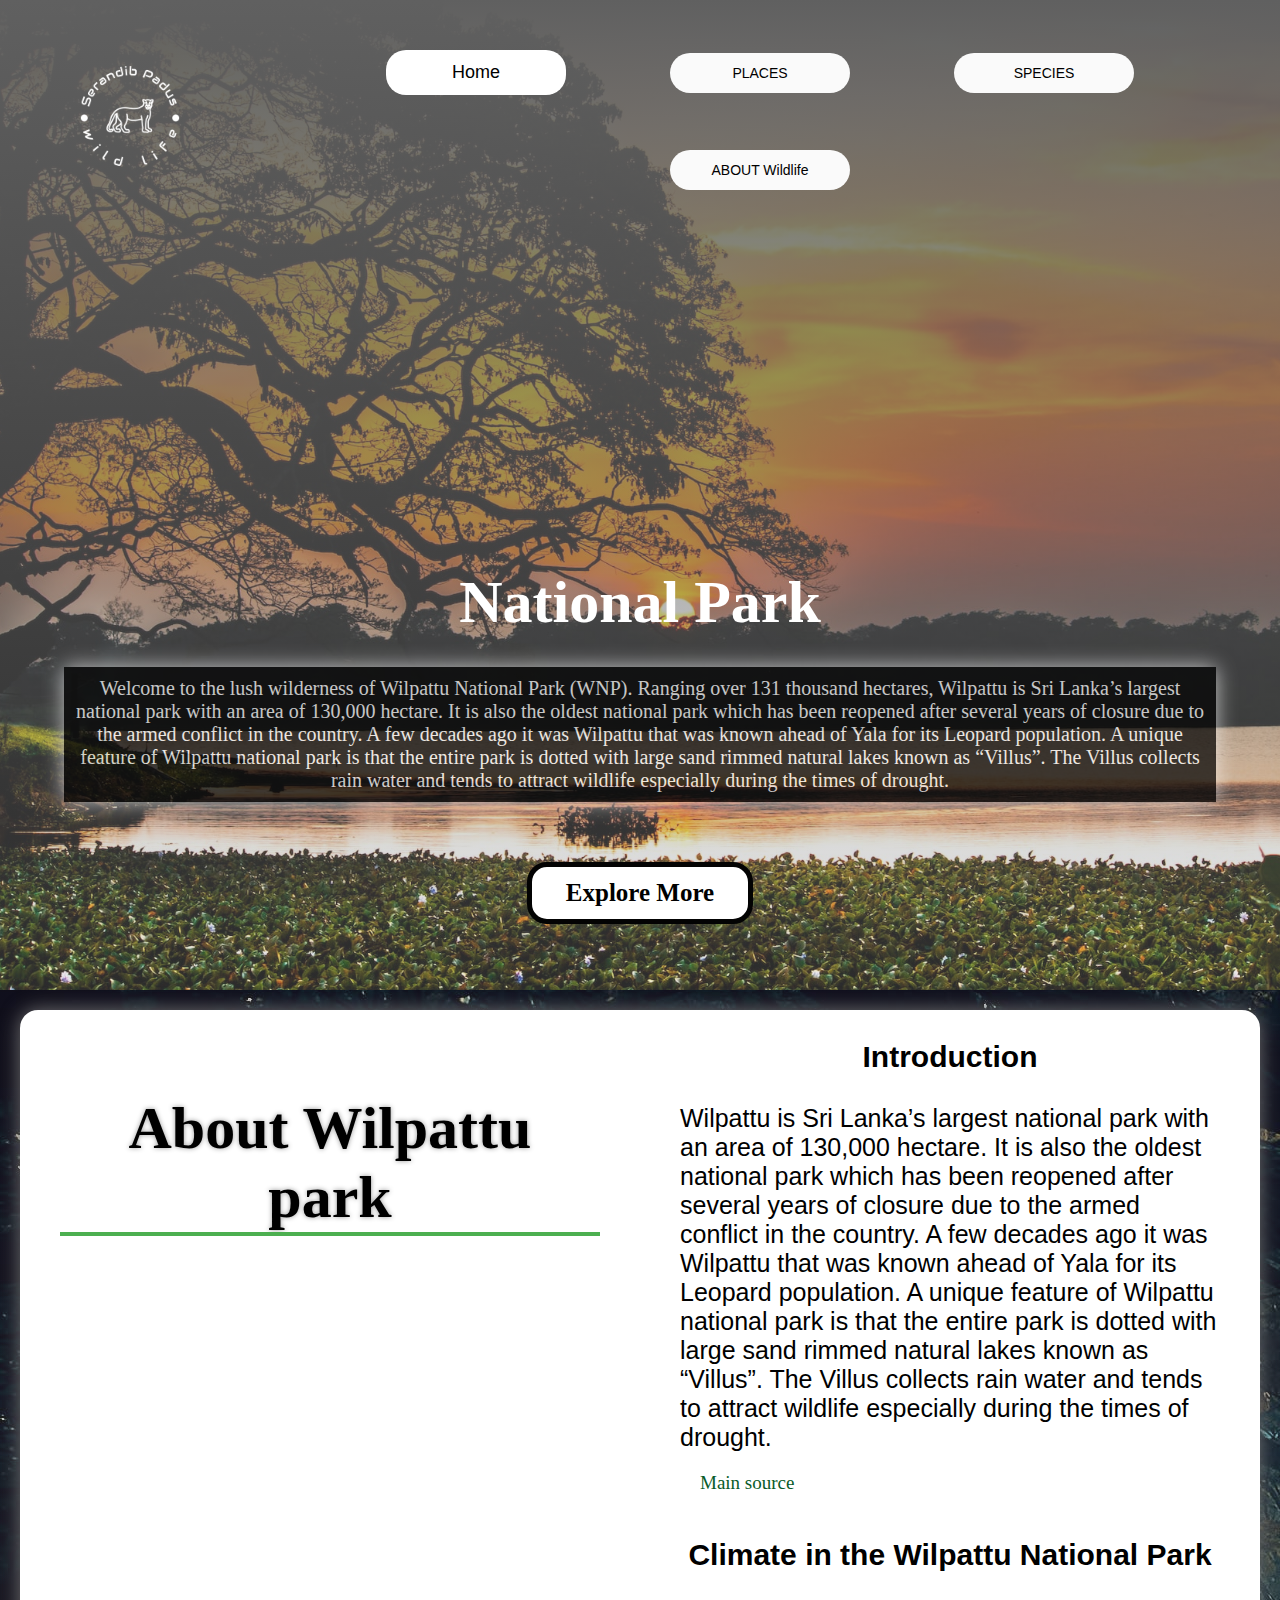
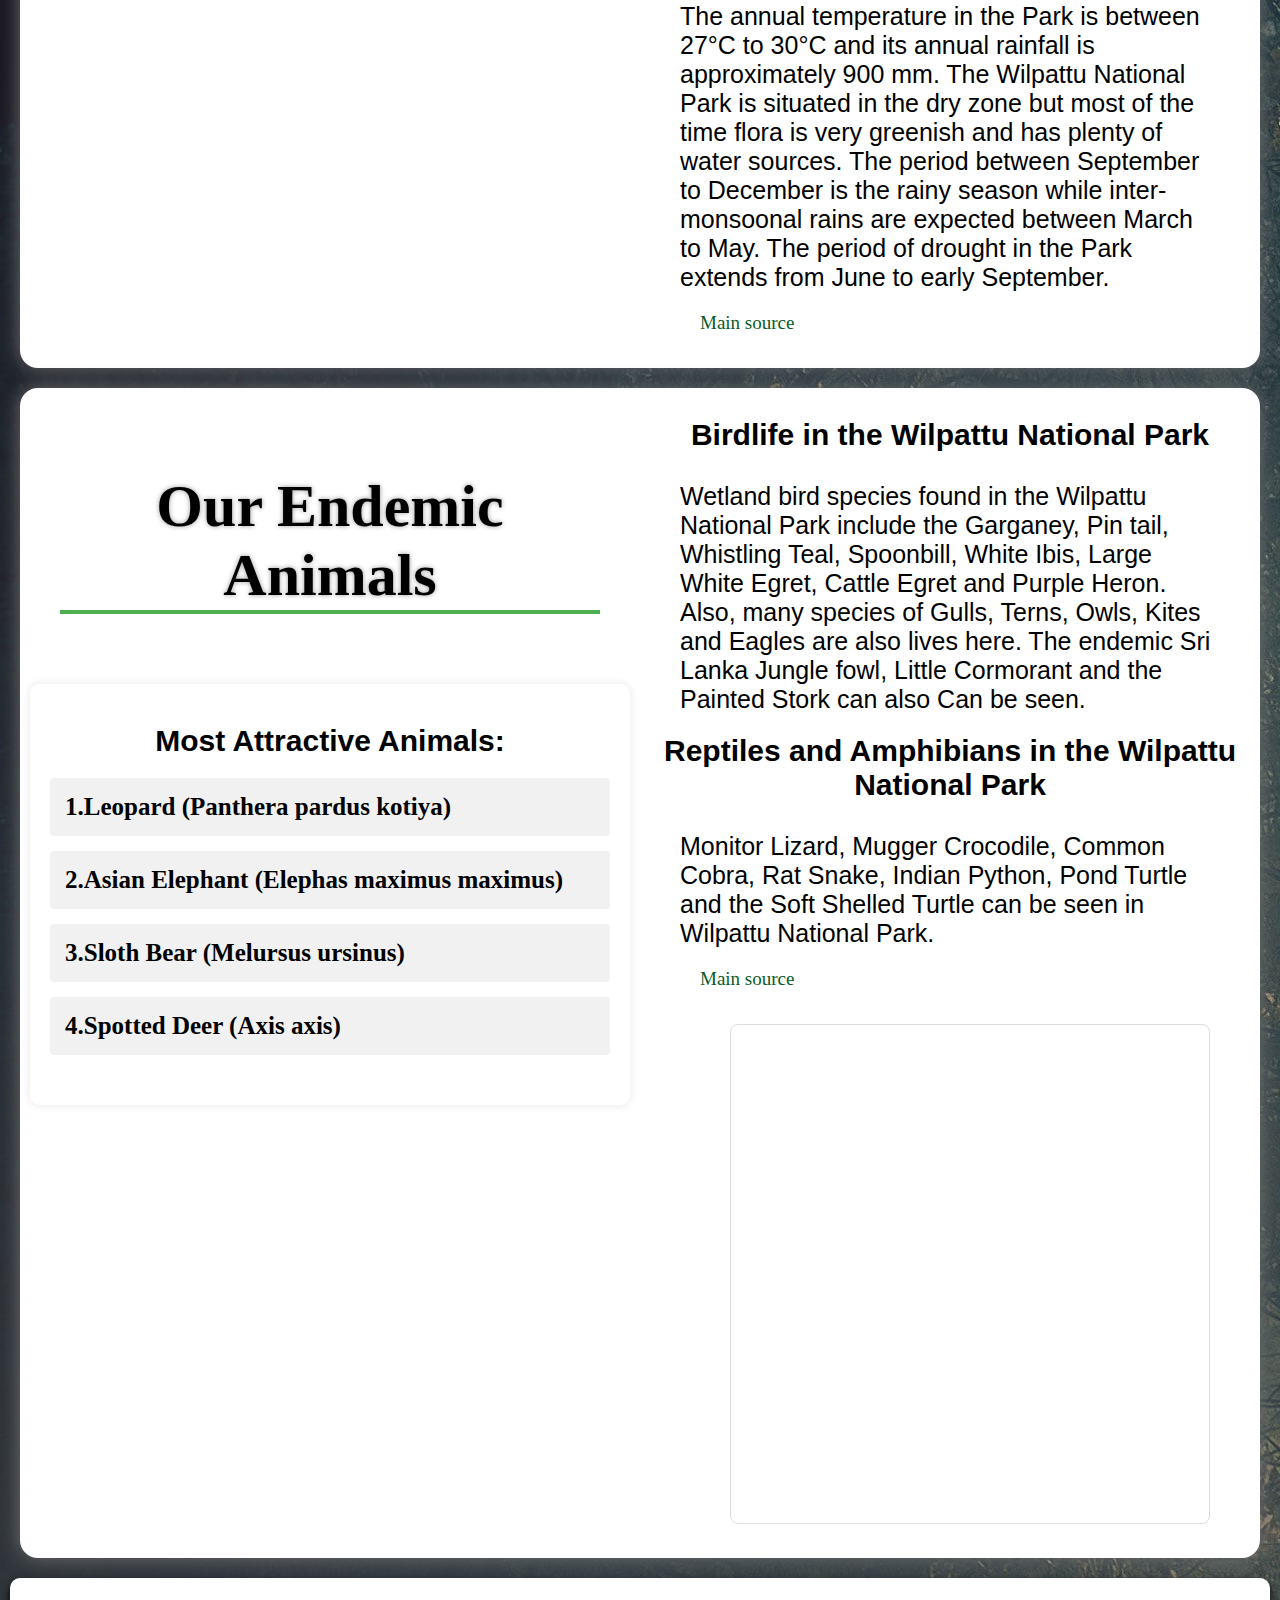
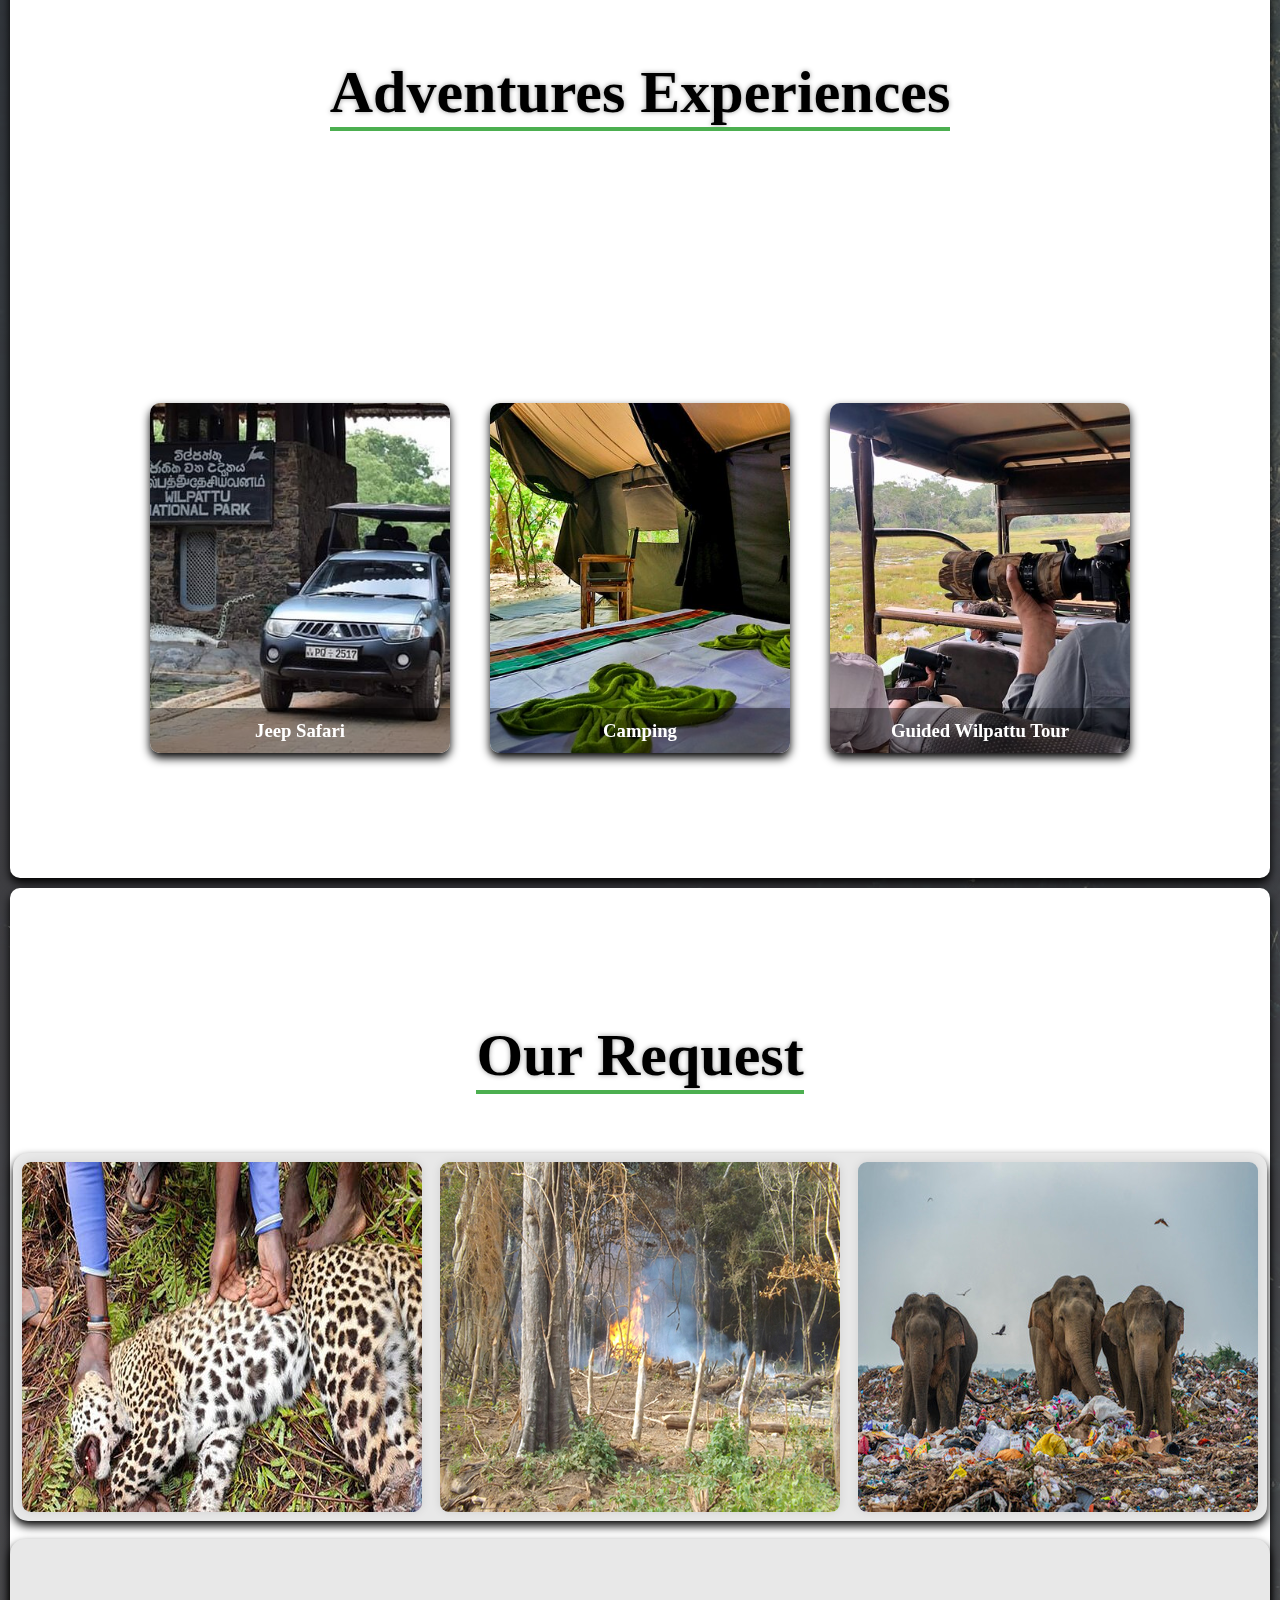
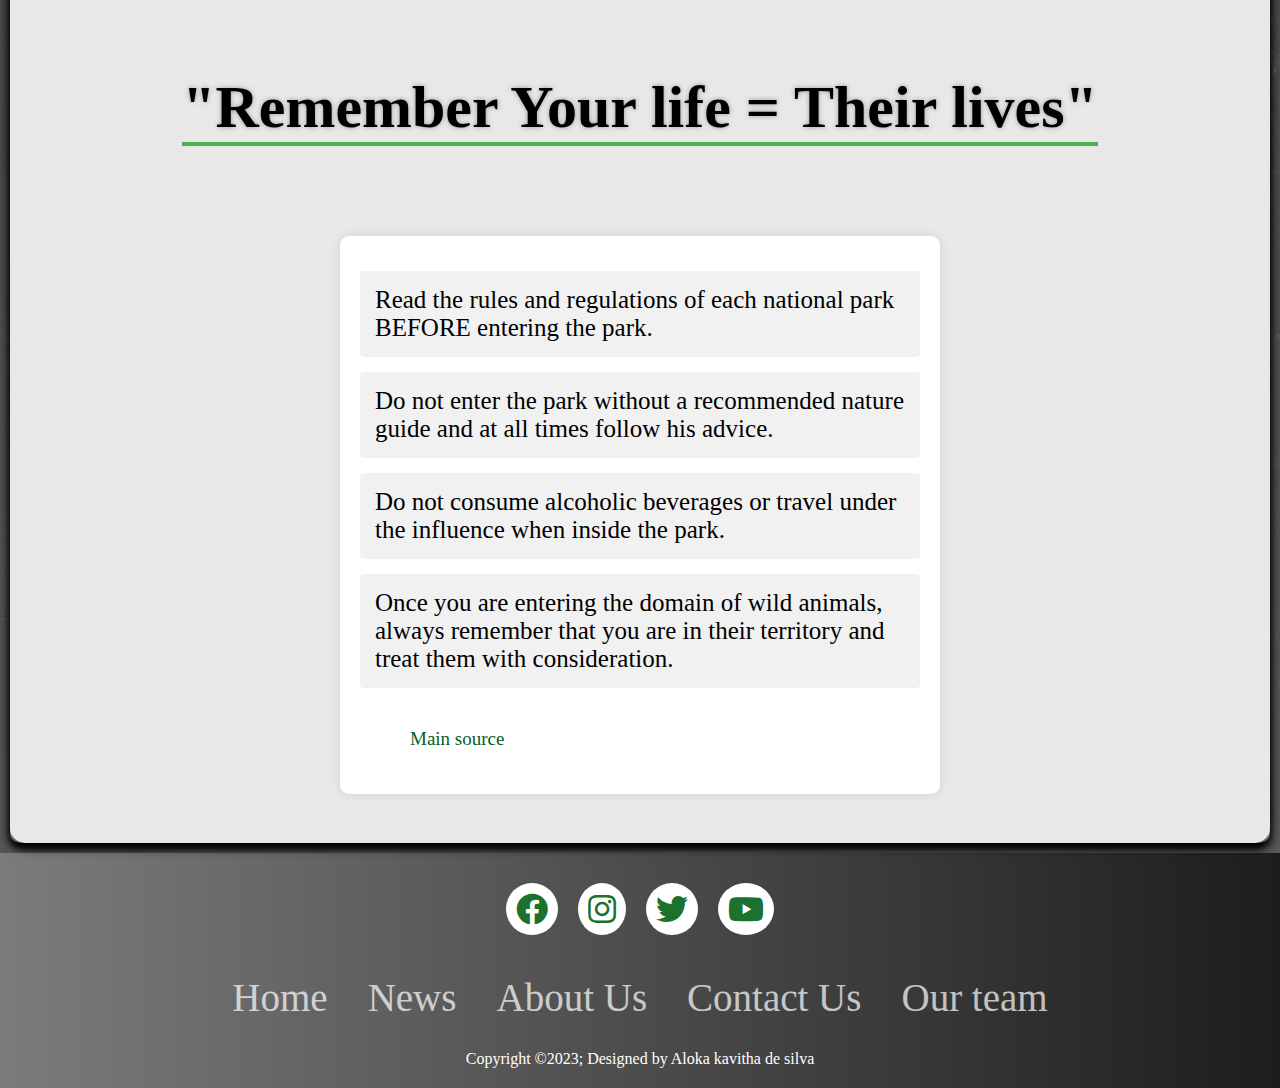
<file: 7 Wilpattu National Park.html>
<!DOCTYPE html>
<html lang="en">
<head>
    <meta charset="UTF-8">
    <meta name="viewport" content="width=device-width, initial-scale=1.0">
    <title>Wilpattu Park</title>
    <link rel="icon" href="./Images/logo_p-removebg-preview.png" type="Image/x-icon">
    <link rel="stylesheet" href="css/wilpattu.css">
    <link rel="stylesheet" href="https://cdnjs.cloudflare.com/ajax/libs/font-awesome/5.15.4/css/all.min.css">  
    <!-- to display icons on footer -->
</head>
<body>
    <main>
        <header>
            <section class="navbar">
                <a href="index.html"><img src="./Images/logo p.png" class="Logo"></a>
                
                <nav>
                    <input type="checkbox" id="check">
                    <label for="check" class="checkbtn">
                        <i class="fa fa-bars"></i>
                    </label>
    
                    
                    
                    <ol>
                        <li>
                            <button class="home">
                                <a href="index.html">Home</a>
                            </button>
                        </li>
                        <li class="dropdown">
                            <button class="dropbtn">PLACES</button>
                            <section class="dropdown-list">
                                <a href="6 Yala National Park.html">1.Yala National Park</a>
                                <a href="7 Wilpattu National Park.html">2.Wilpathu National Park</a>
                            </section>
                        </li>
                        <li class="dropdown">
                            <button class="dropbtn">SPECIES</button>
                            <section class="dropdown-list">
                                <a href="5 Animals in Sri Lanka.html">1.Endemic Animals</a>
                                <a href="Srilankan leopard.html">2.Srilankan Leopard</a>              
                            </section>
                        </li>
                        <li class="dropdown">
                            <button class="dropbtn">ABOUT Wildlife</button>
                            <section class="dropdown-list">
                                <a href="2 Introduction_page.html">1.Introduction</a>
                                <a href="3 Department of Wildlife Conservation.html">2.conservation</a>              
                            </section>
                        </li>
                     
                    </ol>               
                    
                </nav>
            </section>
         </header>
<section class="word">
               <span>W</span>
               <span>I</span>
               <span>L</span>
               <span>P</span>
               <span>A</span>
               <span>T</span>
               <span>T</span>
               <span>U</span>
           </section>

       <section class="text-box1">
           
       
           <h1>National Park</h1>
           <p>Welcome to the lush wilderness of Wilpattu National Park (WNP). Ranging over 131 thousand hectares, Wilpattu is Sri Lanka’s largest national park with an area of 130,000 hectare. It is also the oldest national park which has been reopened after several years of closure due to the armed conflict in the country. A few decades ago it was Wilpattu that was known ahead of Yala for its Leopard population. A unique feature of Wilpattu national park is that the entire park is dotted with large sand rimmed natural lakes known as “Villus”. The Villus collects rain water and tends to attract wildlife especially during the times of drought.</p>
           <a href="https://leopardtrails.com/wilpattu-national-park/"class="btn">Explore More</a>
       </section>
   </section>
   </section>
    </main>
  <!-- about willpattu section  -->
<section class="About-wilpattu">
    <section class="container1">
    <section class="column">
    <section class="heading">

        <h1 id="about1">About Wilpattu park</h1>
    </section>
    <section class="map">
        <iframe src="https://www.google.com/maps/embed?pb=!1m14!1m8!1m3!1d252571.0709814398!2d80.0518306!3d8.4581819!3m2!1i1024!2i768!4f13.1!3m3!1m2!1s0x3afdac7787e4bc27%3A0xcdd9a0715dad187c!2sWilpattu%20National%20Park!5e0!3m2!1sen!2slk!4v1704686455075!5m2!1sen!2slk" width="600" height="450" style="border:0;" allowfullscreen="" loading="lazy" referrerpolicy="no-referrer-when-downgrade"></iframe>
    </section>
    <section class="slider1">
                    
      
    </section>
</section>
<section class="column">
    <h2>Introduction</h2>
    <p>Wilpattu is Sri Lanka’s largest national park with an area of 130,000 hectare. It is also the oldest national park which has been reopened after several years of closure due to the armed conflict in the country. A few decades ago it was Wilpattu that was known ahead of Yala for its Leopard population. A unique feature of Wilpattu national park is that the entire park is dotted with large sand rimmed natural lakes known as “Villus”. The Villus collects rain water and tends to attract wildlife especially during the times of drought.</p>
    <a href="https://leopardtrails.com/wilpattu-national-park/" class="read-more">Main source</a>
    <h2>Climate in the Wilpattu National Park</h2>
    <p>The annual temperature in the Park is between 27°C to 30°C and its annual rainfall is approximately 900 mm. The Wilpattu National Park is situated in the dry zone but most of the time flora is very greenish and has plenty of water sources. The period between September to December is the rainy season while inter-monsoonal rains are expected between March to May. The period of drought in the Park extends from June to early September.</p>
    <a href="https://www.wilpattunationalpark.com/visiting_wilpattu_national_park.php?lId=02" class="read-more">Main source</a>

    
</section>

    </section>
</section>
<section class="endemic">
    <section class="container2">
    <section class="column1">
    <section class="heading">

        <h1 id="ende">Our Endemic Animals</h1>
    </section>
    <section class="list">
        <h2>Most Attractive Animals:</h2>
         <ol>
            <li><a href="https://leopardtrails.com/sri-lankan-leopard/">1.Leopard (Panthera pardus kotiya)
            </a></li>
            <li><a href="https://www.worldwildlife.org/species/sri-lankan-elephant">2.Asian Elephant (Elephas maximus maximus)

            </a></li>
            <li><a href="https://www.wildlifetourssrilanka.com/wildlife/wildlife-in-sri-lanka/the-sri-lankan-sloth-bear.html">3.Sloth Bear (Melursus ursinus)
            </a></li>
            <li><a href="https://www.jungledragon.com/specie/3454/sri_lankan_axis_deer.html">4.Spotted Deer (Axis axis)

            </a></li>
          
         </ol>
    </section>
    
</section>
<section class="column1">
    <h2>Birdlife in the Wilpattu National Park</h2>
    <p>Wetland bird species found in the Wilpattu National Park include the Garganey, Pin tail, Whistling Teal, Spoonbill, White Ibis, Large White Egret, Cattle Egret and Purple Heron. Also, many species of Gulls, Terns, Owls, Kites and Eagles are also lives here. The endemic Sri Lanka Jungle fowl, Little Cormorant and the Painted Stork can also Can be seen.</p>
    <h2>Reptiles and Amphibians in the Wilpattu National Park
    </h2>
    <p>Monitor Lizard, Mugger Crocodile, Common Cobra, Rat Snake, Indian Python, Pond Turtle and the Soft Shelled Turtle can be seen in Wilpattu National Park.</p>
    <a href="https://www.wilpattunationalpark.com/visiting_wilpattu_national_park.php?lId=02" class="read-more">Main source</a>

    <section class="vdeo">
        <iframe width="560" height="315" src="https://www.youtube.com/embed/De6m2MwlZiE?si=nCc4w_E-VEQrXehH" title="YouTube video player" frameborder="0" allow="accelerometer; autoplay; clipboard-write; encrypted-media; gyroscope; picture-in-picture; web-share" allowfullscreen></iframe>
    </section>
</section>

    </section>
</section>
<section class="Activities">
    <section class="heading">

        <h1 id="act">Adventures Experiences</h1>
    </section>
    <section class="card">
        <section class="face front">
            <img src="./Images/safari.jpg" alt="">
            <h3>Jeep Safari</h3>
        </section>
        <section class="face back">
            <h3>Jeep Safari</h3>
            <p>Wilpattu is open from 6.00 a.m. to 6.00 p.m. and is accessible by way of jeep safaris. February to October is the best time to visit the park but there is always a crowd throughout the year</p>
            <section class="link">
                <a href="https://www.viator.com/tours/Wilpattu-National-Park/Willpattu-National-Park-Tour/d52062-87067P6">Details</a>
            </section>
            </section>
    </section>
    <section class="card">
        <section class="face front">
            <img src="./Images/camping.jpg" alt="">
            <h3>Camping</h3>
        </section>
        <section class="face back">
            <h3>Camping</h3>
            <p> Get in touch with nature by sleeping outside under the stars in a standard tent with mattresses and linens; you'll also enjoy meals around the campfire.</p>
            <section class="link">
                <a href="https://www.viator.com/tours/Wilpattu-National-Park/1-Night-Camping-in-Wilpattu-National-Park/d52062-16052P319">Details</a>
            </section>
            </section>
    </section> 
    <section class="card">
        <section class="face front">
            <img src="./Images/guide.jpg" alt="">
            <h3>Guided Wilpattu Tour</h3>
        </section>
        <section class="face back">
            <h3>Guided Wilpattu Tour</h3>
            <p>Pick either a morning half day or evening half day safari in a 4x4 jeep, accompanied by a knowledgeable guide. We track for elusive Sri Lanka Leopard , highly thretened Sri Lankan Sloth Bears & Elephnats.
    
               </p>
            <section class="link">
                <a href="https://www.viator.com/tours/Wilpattu-National-Park/Immersive-leopard-and-sloth-bear-safari-experience-Wilpattu-National-Park/d52062-54366P31">Details</a>
            </section>
            </section>
    </section>



</section>
<section class="polution">
    <section class="heading">

        <h1 id="Request">Our Request</h1>
    </section>
    <section class="row">
        <img src="./Images/pol4.jpg">
        <img src="./Images/pol2.jpg">
        <img src="./Images/pol3.jpeg">
     
    </section>
    <section class="row1">
        <section class="heading">

            <h1 id="about1">"Remember Your life = Their lives"</h1>
        </section>
        <section class="list1"><ol>
            <li>Read the rules and regulations of each national park BEFORE entering the park.</li>
            <li>Do not enter the park without a recommended nature guide and at all times follow his advice.</li>
            <li>Do not consume alcoholic beverages or travel under the influence when inside the park.</li>
            <li>Once you are entering the domain of wild animals, always remember that you are in their territory and treat them with consideration.</li>
        </ol>    
        <a href="https://www.ugaescapes.com/ulagalla/leisure/things-to-do/wilpattu-minneriya-national-parks.html" class="read-more">Main source</a>

    </section>

        

    </section>
</section>
<footer>
    <section class="footercontainer">
        <section class="linkicons">
            <a href="#"><i class="fab fa-facebook"></i></a>
            <a href="#"><i class="fab fa-instagram"></i></a>
            <a href="#"><i class="fab fa-twitter"></i></a>
            <a href="#"><i class="fab fa-youtube"></i></a>
        </section>
         
         <section class="footerNav">
            <ol>
                <li><a href="index.html">Home</a></li>
                <li><a href="https://www.wnpssl.org/news/">News</a></li>
                <li><a href="https://www.sltda.gov.lk/en">About Us</a></li>
                <li><a href="https://www.srilanka.travel/contact-details">Contact Us</a></li>
                <li><a href="3 Department of Wildlife Conservation.html">Our team</a></li>
            </ol>
        </section>
        <p>Copyright &copy;2023; Designed by <span class="designer">Aloka kavitha de silva</span></p>

        <!-- sources -->
        <!-- https://cdnjs.cloudflare.com/ajax/libs/font-awesome/5.15.4/css/all.min.css -->
        <!-- https://leopardtrails.com/wilpattu-national-park/ -->
        <!-- https://www.wilpattunationalpark.com/visiting_wilpattu_national_park.php?lId=02 -->
        <!-- https://leopardtrails.com/sri-lankan-leopard/ -->
        <!-- https://www.worldwildlife.org/species/sri-lankan-elephant -->
        <!-- https://www.wildlifetourssrilanka.com/wildlife/wildlife-in-sri-lanka/the-sri-lankan-sloth-bear.html -->
        <!-- https://www.jungledragon.com/specie/3454/sri_lankan_axis_deer.html -->
        <!-- https://www.wilpattunationalpark.com/visiting_wilpattu_national_park.php?lId=02 -->
        <!-- https://www.youtube.com/embed/De6m2MwlZiE?si=nCc4w_E-VEQrXehH -->
        <!-- https://www.viator.com/tours/Wilpattu-National-Park/Willpattu-National-Park-Tour/d52062-87067P6 -->
        <!-- https://www.viator.com/tours/Wilpattu-National-Park/1-Night-Camping-in-Wilpattu-National-Park/d52062-16052P319 -->
        <!-- https://www.viator.com/tours/Wilpattu-National-Park/Immersive-leopard-and-sloth-bear-safari-experience-Wilpattu-National-Park/d52062-54366P31 -->
        <!-- https://www.ugaescapes.com/ulagalla/leisure/things-to-do/wilpattu-minneriya-national-parks.html -->
        
</footer>

</body>
</html>
</file>
<file: css/introduction.css>
*{
    margin: 0;
    padding: 0;
    text-decoration: none;
    list-style: none;
    box-sizing: border-box;
}
body{
    font-family: 'Times New Roman', Times, serif;
    background: url(../Images/pexels-anikó-liptai-19478151.jpg);

}
a.active,a:hover{
    background: #138213;
    transition: 0.5s;
}
.checkbtn{
    font-size: 40px;
    color: rgb(255, 255, 255);
    float: right;
    line-height: 80px;
    margin-right: 40px;
    cursor: pointer;
    display: none;
}
#check{
    display: none;
}
.navbar{

    width: 100%;
    display: flex;
    align-items: center;
    background:transparent;
    /* color: #fff; */
    padding: 20px 0px;


}
.Logo{
    width: 100px;
    cursor: pointer;
    margin-left: 80px;

    background-size: contain;
}
nav{
    flex: 1;
    text-align: center;
}
nav ul li{
    list-style: none;
    display: inline-block;
    margin-left: 80px;
    margin-bottom: 25px;
    margin-right: 20px;


}
nav ul li a{
    text-decoration: none;
    color: #fff;
    font-size: 18px;
}
.dropdown{
    display: inline-block;
    position: relative;
}
.dropbtn {
    color: #000000;
    background-color: rgb(250, 250, 250);
    border: none;
    font-size: 14px;
    cursor: pointer;
}
.home{


    background-color: rgb(255, 255, 255);
    border: none;
    font-size: 14px;
    cursor: pointer;
}
.home a{
    color: #000000;
}

.dropdown-list {
    display: none;
    background-color: #333;
    z-index: 1;
    box-shadow: rgb(226, 222, 222);
    position: absolute;
}
.dropdown-list a {
    color: #fff;
    display: block;
    padding: 13px 17px;
    text-decoration: none;

}
.dropdown:hover .dropdown-list {
    display: block;
}
button{
    width: 180px;
    color: #000;
    font-size: 12px;
    padding: 12px 0;
    background: #19d619;
    border: 0;
    border-radius: 20px;
    outline: none;
    margin-top: 30px;
}
.row{
    display: flex;
    height: 68%;
    align-items: center;
    margin-left: 5%;


}
.col{
    flex-basis:50%;
    flex: 1;
    background-color: white;
    opacity: 0.9;
    box-shadow: 0 0 20px rgb(2, 2, 2);
    padding: 5px;
    border-radius: 10px;

    /* background: #138213; */
}
.col1{
    margin-right: 20%;
}
.col h1 {
    font-family: 'Times New Roman', Times, serif;
    color: #0a0a0a;
    font-size: 50px;
    margin-left: 20px;

    /* text-shadow: 0 0 5px #999; */

}
.col p {
    color: #0c0c0c;
    font-size: 20px;
    line-height: 25px;
    margin-left: 20px;

}
@media screen and (max-width: 778px){
    .Logo{
        width: 100px;
        cursor: pointer;
        margin-left: 30px;
    }
    .navbar{

        height: 110px;
        background:linear-gradient(to left, #3e3e3e,#b9b9b9);

    }

    .checkbtn{
        display: block;
        position: fixed;
        margin-left: 65%;
        top: 20px;
        color: #000;
        z-index: 10;
    }
    nav ul{
        position: fixed;
        width: 100%;
        height: 100vh;
        top: 80px;
        left: -100%;
        background:linear-gradient(to left, #3e3e3e,#b9b9b9);

        text-align: center;
        transition: all .5s;
        z-index: 10;
    }
    nav ul li{
        display: block;
        margin: 50px 0;
        line-height: 30px;
    }
    nav ul li a{
        font-size: 20px;

    }
    a:hover,a.active{
        background: none;
        color: #15e242;
    }
    #check:checked ~ ul{
        left: 0;

    }


}
@media screen and (max-width: 1100px) {
    .row{
        flex-direction: column;
        margin-right: 10%;
        margin-left: 10%;
        height: 20vh;
        margin-top: 30%;


    }
    .col1{
        margin-right: 20%;
        margin-top: 30px;
    }
    .col{
        margin-top: 5%;
    }
    main{

        background-image: linear-gradient(to bottom, rgba(0, 0, 0, 0), rgba(255, 255, 255, 0.23)), url(../Images/pexels-anikó-liptai-19478151.jpg);
        background-position: center;
        background-size: cover;
    }

}





ol li {
    color: #000000;
    font-size: 35px;
    text-align: center;
    cursor: pointer;

}
ol li:hover{
    box-shadow: 0 0 30px rgb(10, 50, 4);

}
.card{
    width: 300px;
    height: 400px;
    display: inline-block;
    border-radius: 10px;
    padding: 15px 25px;
    box-sizing: border-box;
    cursor: pointer;
    margin: 10px 15px;
    margin-left: 20%;
    background-position: center;
    background-size: cover;
    transition: transform 0.5s;

}
.card p{
    color: rgb(0, 0, 0);
    text-shadow: 0 0 20px #ffffff;
    font-size: 23px;

}
.card1{
    background-image: url(../Images/card1.jpg);
}


.card:hover{
    transform: translateY(-10px);
}
h5{
    color: #000000;
    font-size: 40px;
    text-shadow: 0 0 5px #999;
    text-align: center;

}
main{

    background-image: linear-gradient(to bottom, rgba(0, 0, 0, 0), rgba(255, 255, 255, 0.23)), url(../Images/pexels-anikó-liptai-19478151.jpg);
    background-position: center;
    background-size: cover;
    height: 100vh;
    box-sizing: border-box;


}

         /* introduction page  */
         .introduction{

            align-items: center;
            background-color: #ffffff;
            box-shadow: 0 0 20px rgb(114, 113, 113);
            border-radius: 18px;
            position: relative;
            margin: 20px;
            margin-bottom: 20px;
            opacity: 0.8;



        }

        .container {
         display: flex;
         justify-content: space-around;
         box-shadow: 0 0 20px rgb(44, 44, 44);

        }



        .column1 {
         flex: 1;
         padding: 10px;


        }

        .heading{
         width: 90%;
         display: flex;
         justify-content: center;
         align-items: center;
         flex-direction: column;
         text-align: center;
         margin: 20px auto;

        }
        .heading h1{
        font-family: 'Times New Roman', Times, serif;
         font-size: 60px;
         color: #000;
         margin-bottom: 25px;
         position: relative;
         margin-top: 20px;
        }
        .heading h1::after{
         content:"";
         position: absolute;
         width: 100%;
         height: 4px;
         display: block;
         margin: 0 auto;
         background-color: #4caf50;

        }
        .container h2{
         font-size: 40px;
         color: #000;
         margin-bottom: 25px;
         position: relative;
         margin-top: 20px;
        }

        .column1 h2 {
         font-size: 35px;
         font-weight: 750;
         margin-top: 20px;
         text-align: center;
         margin-bottom: 20px;
        }
        .column1 p{
         width: 70%;
         font-size: 25px;
         font-weight: 400;
         margin: 20px;
         margin-left: 18%;
        }
        .column2 h2 {
            font-size: 35px;
            font-weight: 750;
            margin-top: 20px;
            text-align: center;
            margin-bottom: 20px;
           }
           .column2 p{
            width: 90%;
            font-size: 15px;
            font-weight: 400;
            margin: 20px;
           }
           .introduction .read-more{
            display: inline-block;
            padding: 10px 20px;
            color: #afafaf;
            font-size: 19px;
            text-decoration: none;
            border-radius: 25px;
            margin-top: 15px;
            transition: 0.3s ease;
            margin-left: 47%;


        }
        .introduction .read-more:hover{
            background-color: #3e8e41;


        }
        .introduction .map iframe {
         width: 60%;
         height:;
         border: 1px solid #ddd;
         border-radius: 8px;
         margin-top: 30px;
         margin-bottom: 20px;
         margin-left: 20%;
         box-shadow: 0 0 20px rgb(114, 113, 113);

        }


        @media screen and (max-width: 1100px) {
         .container{
             flex-direction: column;
         }

        }

        @media screen and (max-width: 1100px) {

         .container{
             flex-direction: column;
         }
         .introduction .map iframe{

             width: 100%;
             margin-right: 20px;
             margin-left: 5px;
         }
         .introduction .read-more{
            display: inline-block;
            padding: 10px 20px;
            color: #000000;
            font-size: 19px;
            text-decoration: none;
            border-radius: 25px;
            margin-top: 15px;
            transition: 0.3s ease;
            margin-left: 30%;


        }

    }

    /* introduction1 */
    .introduction1{

        align-items: center;
        background-color: #ffffff;
        box-shadow: 0 0 20px rgb(114, 113, 113);
        border-radius: 18px;
        position: relative;
        margin: 20px;

    }
    .heading4 h1{
        font-family: 'Times New Roman', Times, serif;
        font-size: 45px;
        text-shadow: 0 0 5px #999;
        -ms-flex-align: start;
        margin-left: 35px;

        color: #000;
        margin-bottom: 20px;
        position: relative;
        margin-top:10px;
        margin-left: 18vh;
        }

           .heading4 h1::after{
            content:"";
            position: absolute;
            width: 90%;
            height: 4px;
            display: block;
            margin: 0 auto;
            background-color: #4caf50;

           }
           .container3{
            display: flex;
            justify-content: space-around;
        }

        .container3 h2{
        font-size: 30px;

        color: #000;
        margin-top: 20px;
        margin-bottom: 20px;
        position: relative;
        text-align: center;
        }
        .column4 {
            flex: 1;
            padding: 10px;
            }
            .column4 p{


            margin: 5%;
            margin-bottom: 10px;
            font-size: 25px;
            }
            .introduction1 .slider1 iframe {
            width: 100%;
            height: 500px;
            margin-left: 8px;
            border: 1px solid #ddd;
            border-radius: 8px;
            margin-top: 40px;
            margin-bottom: 20px;
            }
            .introduction1 .read-more{
                display: inline-block;
                padding: 10px 20px;
                color: #000000;
                font-size: 19px;
                text-decoration: none;
                border-radius: 25px;
                margin-top: 15px;
                transition: 0.3s ease;
                margin-left: 47%;


            }
            .introduction1 .read-more:hover{
                background-color: #3e8e41;


            }
            @media screen and (max-width: 1100px) {
            .container3{
            flex-direction: column;
            }
            .introduction1 .slider1 iframe {
            align-items: center;
            height: 320px;
            width: 98%;
            margin-bottom: 15px;
            margin: 10px;

            }
            .container3 h2{
            font-size: 30px;
            color: #000;
            margin-bottom: 20px;
            position: relative;
            text-align: center;
            }
            .heading4 h1{
            font-size: 45px;
            text-shadow: 0 0 5px #999;
            -ms-flex-align: start;
            margin-left: 35px;

            color: #000;
            margin-bottom: 40px;
            position: relative;
            margin-top:10px;
            }
            .heading4 h1::after{
                content:"";
                position: absolute;
                width: 90%;
                height: 4px;
                display: block;
                margin: 0 auto;
                background-color: #4caf50;

               }

            }

    /* .introduction1 end */




  /* sinharaja */
    .sinharaja{

        align-items: center;
        background-color: #ffffff;
        box-shadow: 0 0 20px rgb(114, 113, 113);
        border-radius: 18px;
        position: relative;
        margin: 20px;

    }


    .heading5 h1{
        font-family: 'Times New Roman', Times, serif;
        font-size: 45px;
        text-shadow: 0 0 5px #999;
        margin-left: 25%;
        color: #000;
        margin-bottom: 20px;
        position: relative;
        margin-top:10px;

        }

           .heading5 h1::after{
            content:"";
            position: absolute;
            width: 60%;
            height: 4px;
            display: block;
            margin: 0 auto;
            background-color: #4caf50;

           }
           .container5{
            display: flex;
            justify-content: space-around;
            box-shadow: 0 0 20px rgb(114, 113, 113);
            margin: 20px;

        }


        .column5 {
            flex: 1;
            padding: 10px;


            }
            .column5 p{


            margin: 5%;
            margin-bottom: 10px;
            font-size: 25px;
            }
            .column5 h1{

                margin-bottom: 10px;
                font-size: 35px;
                margin-left: 30%;
                }
                .column5 h1::after{
                    content:"";
                    position: absolute;
                    width: 40%;
                    height: 4px;
                    display: block;
                    margin: 0 auto;
                    background-color: #4caf50;

                   }

            .sinharaja .map iframe {
            width: 90%;
            height: 400px;
            margin-left: 5%;
            border: 1px solid #ddd;
            border-radius: 8px;
            margin-top: 40px;
            margin-bottom: 20px;
            }
            .sinharaja .vedio1 iframe {
                align-items: center;
                height: 400px;
                width: 88%;
                margin-bottom: 15px;
                margin-left: 10%;

                }
            .sinharaja .read-more{
                display: inline-block;
                padding: 10px 20px;
                color: #000000;
                font-size: 19px;
                text-decoration: none;
                border-radius: 25px;
                margin-top: 15px;
                transition: 0.3s ease;
                margin-left: 47%;


            }
            .sinharaja .read-more:hover{
                background-color: #3e8e41;


            }
            @media screen and (max-width: 1100px) {
            .container5{
            flex-direction: column;
            }
            .sinharaja .map iframe {
            align-items: center;
            height: 320px;
            width: 98%;
            margin-bottom: 15px;
            margin: 10px;

            }
            .sinharaja .vedio1 iframe {
                align-items: center;
                height: 320px;
                width: 98%;
                margin-bottom: 15px;
                margin: 10px;

                }

            .heading5 h1{
            font-size: 40px;
            text-shadow: 0 0 5px #999;
            -ms-flex-align: start;
            margin-left: 35px;

            color: #000;
            margin-bottom: 40px;
            position: relative;
            margin-top:10px;
            }
            .heading5 h1::after{
                content:"";
                position: absolute;
                width: 90%;
                height: 4px;
                display: block;
                margin: 0 auto;
                background-color: #4caf50;

               }

}


     /* gallry */
    .container-galary{
        display: flex;
        flex-direction: column;
        justify-content: center;
        align-items: center;
        text-align: center;

    }
    .container-galary .heading-g{
      width: 50%;
      padding-bottom: 50px;
    }
    .container-galary .heading-g h3{
        font-size: 3em;
        font-weight: bolder;
        border-bottom: 3px solid #222;
        padding-bottom: 10px;
    }
    .container-galary .heading-g h3 span{
        font-weight: 100;
    }
    .container-galary .box{
        display: flex;
        flex-direction: column;
        justify-content: space-between;
        /* align-items: center; */
        margin-left: ;
    }
    .container-galary .box .dream{
        display: flex;
        flex-direction: row;
        width: 40%;
        margin-left: 8%;

    }
    .container-galary .box .dream img{
        width: 70%;
        padding-bottom: 15px;
        padding-left: 10px;

    }
    @media screen and (max-width: 1100px) {
        .container-galary .box .dream{
            display: flex;
            flex-direction: column;
            width: 98%;


        }
        .container-galary img{
           width: 95%;
           height: auto;
           margin-left: 8%;

        }

    }



/* table part  */


.table-container{
    padding: 0 ;
    /* margin: 1rem; */
    align-items: center;
        background-color: #ffffff;
        box-shadow: 0 0 20px rgb(114, 113, 113);
        border-radius: 18px;
        position: relative;
    margin-top: 40px;
    margin: 20px;


}
.table-container img {
    max-width: 100%;

    height:auto;
}
.heading1{
    font-size: 40px;
    text-align: center;
    color: rgb(0, 0, 0);
    margin-bottom: 40px;
}
.heading1::after{
    content:"";
    position: absolute;
    width: 100%;
    height: 4px;
    display: block;
    margin: 0 auto;
    background-color: #4caf50;

}
.table{
    width: 100%;
    border-collapse: collapse;
    box-shadow: 0 0 20px rgb(114, 113, 113);
    border-radius: 10px;
}
.table thead{
    background-color: green;
}
.table tfoot{
    background-color: green;

}
.table tfoot tr{

    font-size: 20px;
    text-align: center;


}

.table thead tr th{
    font-size: 20px;
    font-weight: medium;
    letter-spacing: 0.35px;
    color: #000000;
    opacity: 1;
    padding: 12px;
    vertical-align: top;
    border: 2px solid #000000c5;
}
.table tbody tr td{

    font-size: 15px;
    letter-spacing: 0.34px;
    font-weight: normal;
    color: #000000;
    background-color: #efeeee;
    padding: 8px;
    text-align: center;
    border: 1px solid #03030385;
}


.table tbody tr td .btn{
    width: 130px;
    text-decoration: none;
    line-height: 35px;
    display: inline-block;
    background-color: #3dc728;
    font-weight: medium;
    color: #ffff;
    text-align: center;
    vertical-align: middle;
    user-select: none;
    border: 1px solid teal;
    font-size: 14px;
    opacity: 1;
}


@media (max-width: 900px){
    .table-container{
        margin: 20px;

        width: 90%;
        margin-top: 50px;
        margin-bottom: 40px;
    }
    .table thead {
        display: none;
    }
    .table, .table tbody,.table tr,.table td{
        display: block;
        width: 100%;
    }
    .table tr{
        margin-bottom: 15px;
    }
    .table tbody tr td{
        text-align: right;
        padding-left: 50%;
        position: relative;
    }
    .table td:before{
        content: attr(data-label);
        position: absolute;
        left: 0;
        width: 50%;
        padding-left: 15px;
        font-weight: 600;
        font-size: 14px;
        text-align: left;
    }
}

     /* footer part  */
footer{
    text-align: center;
    background:linear-gradient(to left, #1d1d1d,#7b7b7b);
    color: #fff;

    width: 100%;
    /* align-items: end; */

}
.footercontainer{
    width: 100%;

}
.linkicons{
    display: flex;
    justify-content: center;
}
.linkicons a {
    text-align: none;
    padding: 10px;
    background-color: rgb(255, 255, 255);
    margin: 10px;
    border-radius: 50%;
}
.linkicons a i{
    font-size: 2em;
    color: rgb(4, 99, 22);
    opacity: 0.9;
}
.linkicons a:hover{
    color: white;
    transition: 0.5s;
}
.linkicons a:hover i{
    color: white;
    transition: 0.5s;
}
.footerNav{
    margin: 30px 0;
}
.footerNav ol{
    display: flex;
    justify-content: center;
    list-style-type: none disc;

}
.footerNav ol li a{
    color: white;
    margin: 20px;
    text-decoration: none;
    font-size: 1.3em;
    opacity: 0.7;
    transition: 0.5s;
}
@media (max-width: 700px){
    .footerNav ol{
        flex-direction: column;

    }

    .footerNav ol li{
        width: 100%;
        text-align: center;
        margin: 10px;
    }
}
</file>
<file: css/conservation.css>
*{
    margin: 0;
    padding: 0;
    text-decoration: none;
    
    box-sizing: border-box;
}
body{
    font-family: 'Times New Roman', Times, serif;
    background: url(../Images/pexels-anikó-liptai-19478151.jpg);
 
}
a.active,a:hover{
    background: #138213;
    transition: 0.5s;
}
.checkbtn{
    font-size: 30px;
    color: rgb(255, 255, 255);
    float: right;
    line-height: 80px;
    margin-right: 40px;
    cursor: pointer;
    display: none;
}
#check{
    display: none;
}
.navbar{
    
    width: 100%;
    justify-content: space-around;
    display: flex;
    align-items: center;
    /* background:linear-gradient(); */
    padding: 20px 0px;
    
    
}
.Logo{
    width: 100px;
    cursor: pointer;
    margin-left: 80px;
    
    background-size: contain;
}
nav{
    flex: 1;
    text-align: center;
}


nav ul li{
    list-style: none;
    display: inline-block;
    margin-left: 80px;
    margin-bottom: 25px;
    margin-right: 20px;
  

}
nav ul li a{
    text-decoration: none;
    color: #fff;
    font-size: 18px;
}
.dropdown{
    display: inline-block;
    position: relative;
}
.dropbtn {
    color: #000000;
    background-color: rgb(250, 250, 250);
    border: none;
    font-size: 14px;
    cursor: pointer;
}
.home{
    
    
    background-color: rgb(255, 255, 255);
    border: none;
    font-size: 14px;
    cursor: pointer;
}
.home a{
    color: #000000;
}

.dropdown-list {
    display: none;
    background-color: #333;
    z-index: 1;
    box-shadow: rgb(226, 222, 222);
    position: absolute;
}
.dropdown-list a {
    color: #fff;
    display: block;
    padding: 13px 17px;
    text-decoration: none;

}
.dropdown:hover .dropdown-list {
    display: block;
}
@media screen and (max-width: 778px){
    .Logo{
        width: 100px;
        cursor: pointer;
        margin-left: 30px;
    }
    .navbar{
    
        height: 110px;
        background:linear-gradient(to left, #3e3e3e,#b9b9b9);

    }

    .checkbtn{
        display: block;
        position: fixed; 
        margin-left: 65%;
        font-size: 40px;
        top: 20px;
        color: #000;
        z-index: 10;
    }
    nav ul{
        position: fixed;
        width: 100%;
        height: 100vh;
        top: 80px;
        left: -100%;
        background:linear-gradient(to left, #3e3e3e,#b9b9b9);

        text-align: center;
        transition: all .5s;
        z-index: 10;
    }
    nav ul li{
        display: block;
        margin: 50px 0;
        line-height: 30px;
    }
    nav ul li a{
        font-size: 20px;

    }
    a:hover,a.active{
        background: none;
        color: #15e242;
    }
    #check:checked ~ ul{
        left: 0;
        
    }


}


button{
    width: 180px;
    color: #000;
    font-size: 12px;
    padding: 12px 0;
    background: #19d619;
    border: 0;
    border-radius: 20px;
    outline: none;
    margin-top: 30px;
}
.row{
    display: flex;
    height: 88%;
    align-items: center;
    margin-left: 10%;
    margin-top: 10px;
    margin-right: 20%;
    
    
}

.col{
    
    position: relative;
    background-color: white;
    opacity: 0.9;
    box-shadow: 0 0 20px rgb(2, 2, 2);
    padding: 5px;
    border-radius: 10px;

    /* background: #138213; */
}
.col h1 {
   
    color: #0a0a0a;
    font-size: 50px;
    margin-left: 20px;
    
    /* text-shadow: 0 0 5px #999; */

}
.col p {
    color: #0c0c0c;
    font-size: 20px;
    line-height: 25px;
    margin-left: 20px;
    
}


@media screen and (max-width: 778px) {
    .row{
        flex-direction: column;
        margin-right: 10%;
    }
    .col1{
        margin-right: 30%;
    }
  
}
.card{
    width: 300px;
    height: 300px;
    display: inline-block;
    border-radius: 10px;
    padding: 15px 25px;
    box-sizing: border-box;
    cursor: pointer;
    margin: 10px 15px;
    margin-left: 20%;
    background-position: center;
    background-size: cover;
    transition: transform 0.5s;

}
.card p{
    color: rgb(0, 0, 0);
    text-shadow: 0 0 20px #ffffff;
    font-size: 23px;

}
.card1{
    background-image: url(../Images/Yala-Body-2.jpg);
}
.card2{
    background-image: url(../Images/wilpattu.jpg);
}




.card:hover{
    transform: translateY(-10px);
}
h5{
    color: #000000;
    font-size: 40px;
    text-shadow: 0 0 5px #999;
    text-align: center;
    
}
main{
    width: 100%;
    background-image: linear-gradient(to bottom, rgba(0, 0, 0, 0), rgba(255, 255, 255, 0.23)), url(../Images/pexels-anikó-liptai-19478151.jpg);
    background-position: center;
    background-size: cover;
    height: 100%;
    /* padding-left: 8%; */
    /* padding-right: 8%; */
    box-sizing: border-box;
    
}


 /* about department part  */
.conservation{
    
    align-items: center;
    background-color: #ffffff;
    box-shadow: 0 0 20px rgb(0, 0, 0);
    border-radius: 18px;
    position: relative;
    margin: 20px;
    
}
.container1{
    display: flex;
    justify-content: space-around;
}
                /* main heading */
                .heading1{ 
                    width: 90%;
                    display: flex;
                    justify-content: center;
                    align-items: center;
                    flex-direction: column;
                    text-align: center;
                    margin: 20px auto;
                    
                }
                .heading1 h1{
                    font-size: 60px;
                    text-shadow: 0 0 5px #999;

                    color: #000;
                    margin-bottom: 25px;
                    position: relative;
                    margin-top:-4%;
                }
                .heading1 h1::after{
                    content:"";
                    position: absolute;
                    width: 100%;
                    height: 4px;
                    display: block;
                    margin: 0 auto;
                    background-color: #4caf50;
                
                }

           

.column {
    flex: 1;
    padding: 10px;
    box-shadow: 0 0 20px rgb(0, 0, 0);
    margin: 15px;
    border-radius: 10px;

}
.column p{
   
    font-family: Arial, Helvetica, sans-serif;
    margin: 5%;
    margin-bottom: 10px;
    font-size: 25px;
}
.container1 h2{
    font-size: 30px;
    font-family: Arial, Helvetica, sans-serif;
    color: #000;
    margin-bottom: 25px;
    position: relative;
    margin-top: 20px;
    text-align: center;
 }
 .conservation .slider1 img{
    width: 80%;
    height: 550px;
    margin-left: 60px;
    margin-top: 10%;
 }
 .conservation .slider1:hover img{
    transform: scale(1.2);
 }
 .conservation .read-more{
    display: inline-block;
    padding: 10px 20px;
    color: #085b29;
    font-size: 19px;
    text-decoration: none;
    border-radius: 25px;
    margin-bottom: 14px;
    margin-left: 30px;
    margin-right: auto;
    transition: 0.3s ease;
    

}
.conservation .read-more:hover{
    background-color: #43e248;


}
 
@media screen and (max-width: 1100px) {
    .container1{
        flex-direction: column;
    }
    .conservation .slider1 img {
        align-items: center;
        height: 320px;
        width: 98%;
        margin-bottom: 15px;
        margin: 10px;
        
    }
    .container1 h2{
        font-size: 30px;
        font-family: Arial, Helvetica, sans-serif;
        color: #000;
        margin-bottom: 20px;
        position: relative;
        text-align: center;
     }
     .heading1 h1{
        font-family: 'Times New Roman', Times, serif;
        font-size: 40px;
        text-shadow: 0 0 5px #999;

        color: #000;
        margin-bottom: 20px;
        position: relative;
        margin-top:10px;
    }
 
}
/* vedio setion  */
.introduction1{
    
    align-items: center;
    background-color: #ffffff;
    box-shadow: 0 0 20px rgb(114, 113, 113);
    border-radius: 18px;
    position: relative;
    margin: 20px;
    
}
.heading4 h1{
    font-family: 'Times New Roman', Times, serif;
    font-size: 45px;
    text-shadow: 0 0 5px #999;
    -ms-flex-align: start;
    margin-left: 35px;
    
    color: #000;
    margin-bottom: 20px;
    position: relative;
    margin-top:10px;
    margin-left: 18vh;
    }
    
       .heading4 h1::after{
        content:"";
        position: absolute;
        width: 90%;
        height: 4px;
        display: block;
        margin: 0 auto;
        background-color: #4caf50;
       
       }
       .container3{
        display: flex;
        justify-content: space-around;
    }
    
    .container3 h2{
    font-size: 30px;
    font-family: Arial, Helvetica, sans-serif;
    color: #000;
    margin-top: 20px;
    margin-bottom: 20px;
    position: relative;
    text-align: center;
    }
    .column4 {
        flex: 1;
        padding: 10px;
        }
        .column4 p{
        
        font-family: Arial, Helvetica, sans-serif;
        margin: 5%;
        margin-bottom: 10px;
        font-size: 25px;
        }
        .introduction1 .slider1 iframe {
        width: 100%;
        height: 500px;
        margin-left: 8px;
        border: 1px solid #ddd;
        border-radius: 8px;
        margin-top: 40px;
        margin-bottom: 20px;
        }
        .introduction1 .read-more{
            display: inline-block;
            padding: 10px 20px;
            color: #000000;
            font-size: 19px;
            text-decoration: none;
            border-radius: 25px;
            margin-top: 15px;
            transition: 0.3s ease;
            margin-left: 47%;
            
        
        }
        .introduction1 .read-more:hover{
            background-color: #3e8e41;
        
        
        }
        @media screen and (max-width: 1100px) {
        .container3{
        flex-direction: column;
        }
        .introduction1 .slider1 iframe {
        align-items: center;
        height: 320px;
        width: 98%;
        margin-bottom: 15px;
        margin: 10px;
        
        }
        .container3 h2{
        font-size: 30px;
        font-family: Arial, Helvetica, sans-serif;
        color: #000;
        margin-bottom: 20px;
        position: relative;
        text-align: center;
        }
        .heading4 h1{
        font-family: 'Times New Roman', Times, serif;
        font-size: 45px;
        text-shadow: 0 0 5px #999;
        -ms-flex-align: start;
        margin-left: 35px;
        
        color: #000;
        margin-bottom: 40px;
        position: relative;
        margin-top:10px;
        }
        .heading4 h1::after{
            content:"";
            position: absolute;
            width: 90%;
            height: 4px;
            display: block;
            margin: 0 auto;
            background-color: #4caf50;
           
           }
        
        }
        
 /* vedio end  */
 /* gallary part */

 .container-galary{
    background-color: #ffffff;
    box-shadow: 0 0 20px rgb(0, 0, 0);
    border-radius: 18px;
    position: relative;

    display: flex;
    flex-direction: column;
    justify-content: center;
    align-items: center;
    text-align: center;
    margin: 20px;
}
.container-galary .heading-g{
  width: 50%;
  padding-bottom: 50px;
}
.container-galary .heading-g h3{
    font-size: 3em;
    font-weight: bolder;
    border-bottom: 3px solid #0be63a;
    padding-bottom: 10px;
}
.container-galary .heading-g h3 span{
    font-weight: 100;
}
.container-galary .box{
    display: flex;
    flex-direction: column;
    justify-content: space-between;
    /* align-items: center; */
    margin-left: ;
}
.container-galary .box .dream{
    display: flex;
    flex-direction: row;
    width: 40%;
    margin-left: 8%;
    
}
.container-galary .box .dream img{
    width: 70%;
    padding-bottom: 15px;
    padding-left: 10px;
    cursor: pointer;
    transition: 0.5s;
    margin-top: 5px;
}
a{
    text-decoration: none;
}



/* hoverpart */

.container-galary .box .dream img:nth-child(1):hover {
    transform: scale(1.1);
}

.container-galary .box .dream img:nth-child(2):hover {
    transform: scale(1.1);
}

.container-galary .box .dream img:nth-child(3):hover {
    transform: scale(1.1);
}


.container-galary .read-more{
    display: inline-block;
    padding: 10px 20px;
    color: #085b29;
    font-size: 19px;
    text-decoration: none;
    border-radius: 25px;
    margin-bottom: 14px;
    margin-top: 3%;
    margin-left: 50%;
    margin-right: auto;
    transition: 0.3s ease;
    

}
.container-galary .read-more:hover{
    background-color: #43e248;


}
@media screen and (max-width: 1100px) {
    .container-galary .box .dream{
        display: flex;
        flex-direction: column;
        width: 98%;
        margin-left: 13%;       
    }
    .container-galary .box .dream img{
      
        width: 98%;
        margin-left: -14%;       
    }
}
.box {
    display: flex;
    flex-wrap: wrap;
    justify-content: center;
}

/* location part  */

.location{
    
    align-items: center;
    background-color: #ffffff;
    box-shadow: 0 0 20px rgb(114, 113, 113);
    border-radius: 18px;
    position: relative;
    margin: 20px;
    
}
.container2{
    display: flex;
    justify-content: space-around;
}
                /* main heading */
                .heading2{ 
                    width: 90%;
                    display: flex;
                    justify-content: center;
                    align-items: center;
                    flex-direction: column;
                    text-align: center;
                    margin: 20px auto;
                    
                }
                .heading2 h1{
                    font-family: 'Times New Roman', Times, serif;
                    font-size: 60px;
                    text-shadow: 0 0 5px #999;

                    color: #000;
                    margin-bottom: 25px;
                    position: relative;
                    margin-top:5%;
                }
                .heading2 h1::after{
                    content:"";
                    position: absolute;
                    width: 100%;
                    height: 4px;
                    display: block;
                    margin: 0 auto;
                    background-color: #4caf50;
                
                }

           

.column1 {
    flex: 1;
    padding: 10px;
}
.column1 p{
   
    margin: 5%;
    margin-bottom: 10px;
    font-size: 25px;
}
.column1 ul{
        font-size: 35px;
        display: block;
        list-style-type: disc;
        margin-block-end: 0em;
        margin-inline-start: 10px;
        margin-inline-end: 10px;
        padding-inline-start: 40px;
      }

.column1 ul li{
    margin-top: 20px;
}
.container2 h2{
    font-size: 35px;
    color: #000;
    margin-bottom: 25px;
    position: relative;
    margin-top: 90px;
    text-align: center;
 }
 .location .map iframe {
    width: 80%;
    height: 500px;
    margin-left: 80px;
    border: 1px solid #ddd;
    border-radius: 8px;
    margin-top: 10px;
    margin-bottom: 20px;
    box-shadow: 0 0 20px rgb(0, 0, 0);

}
@media screen and (max-width: 1100px) {
    .container2{
        flex-direction: column;
    }
    .location .map iframe {
        align-items: center;
        height: 320px;
        width: 98%;
        margin-bottom: 15px;
        margin: 10px;
        
    }
    .container2 h2{
        font-size: 30px;
        color: #000;
        margin-bottom: 20px;
        position: relative;
        text-align: center;
     }
     .heading2 h1{
        font-size: 45px;
        text-shadow: 0 0 5px #999;

        color: #000;
        margin-bottom: 20px;
        position: relative;
        margin-top:10px;
    }
 
}

/* location part end  */

/* table section */
.table-container{
    padding: 0 ;
    align-items: center;
    background-color: #ffffff;
    box-shadow: 0 0 20px rgb(114, 113, 113);
    border-radius: 18px;
    position: relative;
    margin-top: 40px;
    margin: 20px;
   

}
.table-container img {
    max-width: 100%;

    height:auto;
}
.heading5{
    font-size: 40px;
    text-align: center;
    color: rgb(0, 0, 0);
    margin-bottom: 40px;
}
.heading5::after{
    content:"";
    position: absolute;
    width: 100%;
    height: 4px;
    display: block;
    margin: 0 auto;
    background-color: #4caf50;

}
.table{
    width: 100%;
    border-collapse: collapse;
    box-shadow: 0 0 20px rgb(114, 113, 113);
    border-radius: 10px;
}
.table thead{
    background-color: green;
}
.table tfoot{
    background-color: green;
    
}
.table tfoot tr{
    
    font-size: 20px;
    text-align: center;
    
    
}

.table thead tr th{
    font-size: 20px;
    font-weight: medium;
    letter-spacing: 0.35px;
    color: #000000;
    opacity: 1;
    padding: 12px;
    vertical-align: top;
    border: 2px solid #000000c5;
}
.table tbody tr td{
    
    font-size: 20px;
    letter-spacing: 0.34px;
    font-weight: normal;
    color: #000000;
    background-color: #efeeee;
    padding: 8px;
    text-align: center;
    border: 1px solid #03030385;
}


.table tbody tr td .btn{
    width: 130px;
    text-decoration: none;
    line-height: 35px;
    display: inline-block;
    background-color: #3dc728;
    font-weight: medium;
    color: #ffff;
    text-align: center;
    vertical-align: middle;
    user-select: none;
    border: 1px solid teal;
    font-size: 20px;
    opacity: 1;
}


@media (max-width: 900px){
    .table-container{
        margin: 20px;
        width: 95%;
        margin-top: 50px;
        margin-bottom: 40px;
    }
 
    .table thead {
        display: none;
       
    }
    .table, .table tbody,.table tr,.table td{
        display: block;
       
    }
    .table tr{
        margin-bottom: 15px;
    }
    .table tbody tr td{
        text-align: right;
        padding-left: 50%;
        position: relative;
    }
    .table td:before{
        content: attr(data-label);
        position: absolute;
        left: 0;
        width: 50%;
        padding-left: 15px;
        font-weight: 600;
        font-size: 20px;
        text-align: left;
    }
}

 /* end of table section */

 /* footer part  */
 footer{
    text-align: center;
    background:linear-gradient(to left, #1d1d1d,#7b7b7b);
    color: #fff;
    padding: 20px;
    width: 100%;
    align-items: end;

}
.footercontainer{
    width: 100%;
 
}
.linkicons{
    display: flex;
    justify-content: center;
}
.linkicons a {
    text-align: none;
    padding: 10px;
    background-color: rgb(255, 255, 255);
    margin: 10px;
    border-radius: 50%;
}
.linkicons a i{
    font-size: 2em;
    color: rgb(4, 99, 22);
    opacity: 0.9;
}
.linkicons a:hover{
    color: white;
    transition: 0.5s;
}
.linkicons a:hover i{
    color: white;
    transition: 0.5s;
}
.footerNav{
    margin: 30px 0;
}
.footerNav ul{
    display: flex;
    justify-content: center;
    list-style-type: none disc;

}
.footerNav ul li a{
    color: white;
    margin: 20px;
    text-decoration: none;
    font-size: 1.3em;
    font-size: 30px;
    opacity: 0.7;
    transition: 0.5s;
}
@media (max-width: 700px){
    .footerNav ul{
        flex-direction: column;
        
    }

    .footerNav ul li{
        width: 100%;
        text-align: center;
        margin: 10px;
    }
}
</file>
<file: css/animals_in_srilanka.css>
*{
    margin: 0;
    padding: 0;
    text-decoration: none;
    list-style: none;
    box-sizing: border-box;
}
body{
    font-family: 'Times New Roman', Times, serif;
    background: url(../Images/pexels-anikó-liptai-19478151.jpg);
    position: sticky;
}
          /* navigation section */
a.active,a:hover{
    background: #138213;
    transition: 0.5s;
}
.checkbtn{
    font-size: 30px;
    color: rgb(255, 255, 255);
    float: right;
    line-height: 80px;
    margin-right: 40px;
    cursor: pointer;
    display: none;
}
#check{
    display: none;
}
.navbar{
    
    width: 100%;
    justify-content: space-around;
    display: flex;
    align-items: center;
    /* background:linear-gradient(); */
    padding: 20px 0px;
    
    
}
.Logo{
    width: 100px;
    cursor: pointer;
    margin-left: 80px;
    
    background-size: contain;
}
nav{
    flex: 1;
    text-align: center;
}


nav ul li{
    list-style: none;
    display: inline-block;
    margin-left: 80px;
    margin-bottom: 25px;
    margin-right: 20px;
  

}
nav ul li a{
    text-decoration: none;
    color: #fff;
    font-size: 18px;
}
.dropdown{
    display: inline-block;
    position: relative;
}
.dropbtn {
    color: #000000;
    background-color: rgb(250, 250, 250);
    border: none;
    font-size: 14px;
    cursor: pointer;
}
.home{
    
    
    background-color: rgb(255, 255, 255);
    border: none;
    font-size: 14px;
    cursor: pointer;
}
.home a{
    color: #000000;
}

.dropdown-list {
    display: none;
    background-color: #333;
    z-index: 1;
    box-shadow: rgb(226, 222, 222);
    position: absolute;
}
.dropdown-list a {
    color: #fff;
    display: block;
    padding: 13px 17px;
    text-decoration: none;

}
.dropdown:hover .dropdown-list {
    display: block;
}
@media screen and (max-width: 778px){
    .Logo{
        width: 100px;
        cursor: pointer;
        margin-left: 30px;
    }
    .navbar{
    
        height: 110px;
        background:linear-gradient(to left, #3e3e3e,#b9b9b9);

    }

    .checkbtn{
        display: block;
        position: fixed;  
        margin-left: 65%;
        font-size: 40px;
        top: 20px;
        color: #000;
        z-index: 10;
    }
    nav ul{
        position: fixed;
        width: 100%;
        height: 100vh;
        top: 80px;
        left: -100%;
        background:linear-gradient(to left, #3e3e3e,#b9b9b9);

        text-align: center;
        transition: all .5s;
        z-index: 10;
    }
    nav ul li{
        display: block;
        margin: 50px 0;
        line-height: 30px;
    }
    nav ul li a{
        font-size: 20px;

    }
    a:hover,a.active{
        background: none;
        color: #15e242;
    }
    #check:checked ~ ul{
        left: 0;
        
    }


}


button{
    width: 180px;
    color: #000;
    font-size: 12px;
    padding: 12px 0;
    background: #19d619;
    border: 0;
    border-radius: 20px;
    outline: none;
    margin-top: 30px;
}
.row{
    display: flex;
    height: 88%;
    align-items: center;
    margin-left: 10%;
    margin-top: 10px;
    
    
}

.col{
    
    position: relative;
    background-color: white;
    opacity: 0.9;
    box-shadow: 0 0 20px rgb(2, 2, 2);
    padding: 5px;
    border-radius: 10px;

    /* background: #138213; */
}
.col h1 {
    font-family: 'Times New Roman', Times, serif;
    color: #0a0a0a;
    font-size: 50px;
    margin-left: 20px;
    
    /* text-shadow: 0 0 5px #999; */

}
.col p {
    color: #0c0c0c;
    font-size: 20px;
    line-height: 25px;
    margin-left: 20px;
    
}
@media screen and (max-width: 778px) {
    .row{
        flex-direction: column;
        margin-right: 10%;
        margin-top: ;
    }
    .col5{
        margin-right: 30%;
    }
  
}






ol li {
    color: #000000;
    font-size: 35px;
    text-align: center;
    cursor: pointer;
    
}
ol li:hover{
    box-shadow: 0 0 30px rgb(10, 50, 4);

}
.card{
    width: 300px;
    height: 300px;
    display: inline-block;
    border-radius: 10px;
    padding: 15px 25px;
    box-sizing: border-box;
    cursor: pointer;
    margin: 10px 15px;
    margin-left: 20%;
    background-position: center;
    background-size: cover;
    transition: transform 0.5s;

}
.card p{
    color: rgb(0, 0, 0);
    text-shadow: 0 0 20px #ffffff;
    font-size: 23px;

}
.card1{
    background-image: url(../Images/Yala-Body-2.jpg);
}
.card2{
    background-image: url(../Images/wilpattu.jpg);
}




.card:hover{
    transform: translateY(-10px);
}
h5{
    color: #000000;
    font-size: 40px;
    text-shadow: 0 0 5px #999;
    text-align: center;
    
}
main{
    width: 100%;
    background-image: linear-gradient(to bottom, rgba(0, 0, 0, 0), rgba(255, 255, 255, 0.23)), url(../Images/pexels-anikó-liptai-19478151.jpg);
    background-position: center;
    background-size: cover;
    height: 100%;
    box-sizing: border-box;
    
}


/* mammals section */
.Mammals{
    align-items: center;
    background-color: #ffffff;
    box-shadow: 0 0 20px rgb(114, 113, 113);
    border-radius: 18px;
    position: relative;
    margin: 15px;
    margin-bottom: 20px;
    opacity: 0.9;
}
.heading1{
    width: 90%;
    display: flex;
    justify-content: center;
    align-items: center;
    flex-direction: column;
    text-align: center;
    margin: 20px auto;
}
.heading1 h1{
    font-size: 40px;
   
    color: #000;
    margin-bottom: 25px;
    position: relative;
}
.heading1 h1::after{
    content:"";
    position: absolute;
    width: 100%;
    height: 4px;
    display: block;
    margin: 0 auto;
    background-color: #4caf50;

}
.heading1 p{
    font-size: 20px;
    line-height: normal;
    color: #666;
    margin-bottom: 20px;
   
}



.col1 h2{
   font-size: 35px;
 
   margin-top: -20px;
   margin-bottom: 20px;
}
.col1 h3{
    margin-top: 10px;
    margin-bottom: 10px;
    font-size: 30px;
    font-family: 'Times New Roman', Times, serif;
 }
.col1 p{
   
    font-size: 20px;
}

.row1{
    display: flex;
    margin: 30px;
    box-shadow: 0 0 20px rgb(114, 113, 113);
    height: 88%;
    align-items: center;
    border-radius: 10px;
    
    
}
.col1{
    flex-basis: 51%;
    flex: 1;
}
.col1 img{
    box-shadow: 0 0 20px rgb(114, 113, 113);
    border-radius: 8px;
}
.collage img{
    width: 90%;
    height: 600px;
    margin-left: 20px;
    border-radius: 8px;
    margin-top: 30%;
    margin-bottom: 2px;
    border-radius: 10px;
    box-shadow: 0 0 20px rgb(114, 113, 113);

    }
.collage:hover img{
    transform: scale(1.2);
}
.collage .vedio iframe{
    border-radius: 10px;
    margin-top: 10%;
    width: 90%;
    height: 520px;
    margin-left: 20px;
    box-shadow: 0 0 20px rgb(114, 113, 113);

}
.Mammals .read-more{
    display: inline-block;
    padding: 10px 20px;
    color: #afafaf;
    font-size: 19px;
    text-decoration: none;
    border-radius: 25px;
    margin-top: px;
    transition: 0.3s ease;
    margin-left: 75%;
    margin-bottom: 20px;
    

}
.Mammals .read-more:hover{
    background-color: #3e8e41;


}
@media screen and (max-width: 1100px) {
 
    .row1{
        flex-direction: column;
        margin: 20px;
        box-shadow: 0 0 20px rgb(114, 113, 113);
       
        align-items: center;
        border-radius: 10px;
        
    }
    .collage .vedio iframe{
        border-radius: 10px;
        margin-top: 10px;
        width: 100%;
        height: 300px;
        margin-left: 5px;
        margin-right: 2px;
        box-shadow: 0 0 20px rgb(114, 113, 113);
    
    }
    .collage img{
        width: 90%;
        height: 400px;
        margin-left: 5px;
        border-radius: 8px;
        margin-top: 5%;
        margin-bottom: 2px;
        border-radius: 10px;
        box-shadow: 0 0 20px rgb(114, 113, 113);
    
        }
     
        .col1 h2{
            font-size: 30px;
            
            margin-top: 20px;
            margin-bottom: 20px;
            text-align: center;
         }
         .col1 h3{
            margin-top: 10px;
            margin-bottom: 10px;
            font-size: 25px;
            text-align: center;
         }
         .col1 p{
   
            font-size: 20px;
            text-align: center;
            margin-left: 10%;
            margin-right: 10%;
        }
        .Mammals .read-more{
            display: inline-block;
            padding: 10px 20px;
            color: #afafaf;
            font-size: 19px;
            text-decoration: none;
            border-radius: 25px;
            margin-top: px;
            transition: 0.3s ease;
            margin-left: 20%;
            margin-bottom: 20px;
            
        
        }
        .col1 img{
            box-shadow: 0 0 20px rgb(114, 113, 113);
            border-radius: 8px;
            width: 100%;
            margin-bottom: 10px;
        }

    }

            /* birds */
            .birds{
                align-items: center;
                background-color: #ffffff;
                box-shadow: 0 0 20px rgb(114, 113, 113);
                border-radius: 18px;
                position: relative;
                margin: 15px;
                margin-bottom: 20px;
                opacity: 0.9;
            }
            .heading1{
                width: 90%;
                display: flex;
                justify-content: center;
                align-items: center;
                flex-direction: column;
                text-align: center;
                margin: 20px auto;
            }
            .heading1 h1{
                font-size: 40px;
               
                color: #000;
                margin-bottom: 25px;
                position: relative;
            }
            .heading1 h1::after{
                content:"";
                position: absolute;
                width: 100%;
                height: 4px;
                display: block;
                margin: 0 auto;
                background-color: #4caf50;
            
            }
            .heading1 p{
                font-size: 20px;
                line-height: normal;
                color: #666;
                margin-bottom: 20px;
               
            }
            
            
            
            .col2 h2{
               font-size: 35px;
             
               margin-top: ;
               margin-bottom: 20px;
            }
            .col2 h3{
                margin-top: 10px;
                margin-bottom: 10px;
                font-size: 30px;
                font-family: 'Times New Roman', Times, serif;
             }
            .col2 p{
               
                font-size: 20px;
            }
            
            .row2{
                display: flex;
                margin: 30px;
                box-shadow: 0 0 20px rgb(114, 113, 113);
                height: 88%;
                align-items: center;
                border-radius: 10px;
                
            }
            .col2{
                flex-basis: 51%;
                flex: 1;
            }
            .col2 img{
                box-shadow: 0 0 20px rgb(114, 113, 113);
                border-radius: 8px;
            }
            .collage1 img{
                width: 90%;
                height: 600px;
                margin-left: 20px;
                border-radius: 8px;
                margin-top: 20%;
                margin-bottom: 6px;
                border-radius: 10px;
                box-shadow: 0 0 20px rgb(114, 113, 113);
            
                }
            .collage1:hover img{
                transform: scale(1.2);
            }
            .collage1 .vedio1 iframe{
                border-radius: 10px;
                margin-top: 10%;
                width: 90%;
                height: 520px;
                margin-left: 20px;
                box-shadow: 0 0 20px rgb(114, 113, 113);
            
            }
            .birds .read-more{
                display: inline-block;
                padding: 10px 20px;
                color: #afafaf;
                font-size: 19px;
                text-decoration: none;
                border-radius: 25px;
                margin-top: px;
                transition: 0.3s ease;
                margin-left: 75%;
                margin-bottom: 20px;
                
            
            }
            .birds .read-more:hover{
                background-color: #3e8e41;
            
            
            }
            @media screen and (max-width: 1100px) {
             
                .row2{
                    flex-direction: column;
                    margin: 20px;
                    box-shadow: 0 0 20px rgb(114, 113, 113);
                   
                    align-items: center;
                    border-radius: 10px;
                    
                }
                .collage1 .vedio1 iframe{
                    border-radius: 10px;
                    margin-top: 10px;
                    width: 100%;
                    height: 300px;
                    margin-left: 5px;
                    margin-right: 2px;
                    box-shadow: 0 0 20px rgb(114, 113, 113);
                
                }
                .collage1 img{
                    width: 90%;
                    height: 400px;
                    margin-left: 5px;
                    border-radius: 8px;
                    margin-top: 5%;
                    margin-bottom: 2px;
                    border-radius: 10px;
                    box-shadow: 0 0 20px rgb(114, 113, 113);
                
                    }
                 
                    .col2 h2{
                        font-size: 30px;
                        
                        margin-top: 20px;
                        margin-bottom: 20px;
                        text-align: center;
                     }
                     .col2 h3{
                        margin-top: 10px;
                        margin-bottom: 10px;
                        font-size: 25px;
                        text-align: center;
                     }
                     .col2 p{
               
                        font-size: 20px;
                        text-align: center;
                        margin-left: 10%;
                        margin-right: 10%;
                    }
                    .birds .read-more{
                        display: inline-block;
                        padding: 10px 20px;
                        color: #afafaf;
                        font-size: 19px;
                        text-decoration: none;
                        border-radius: 25px;
                        margin-top: px;
                        transition: 0.3s ease;
                        margin-left: 20%;
                        margin-bottom: 20px;
                        
                    
                    }
                    .col2 img{
                        box-shadow: 0 0 20px rgb(114, 113, 113);
                        border-radius: 8px;
                        width: 100%;
                        margin-bottom: 10px;
                    }
            
}         
   /* end of birds section */






table{
    width: 80%;
    border: 4px solid black;
    border-style:groove;
}
h1{
    font-size: 40px;
    text-align: center;
    margin-bottom: 25px;
  

}


table{
    width: 80%;
    border: 4px solid black;
    border-style:groove;
}
h1{
    font-size: 40px;
    text-align: center;
    margin-bottom: 25px;
  

}
    
.table-data h1::after{
   
        content:"";
        position: absolute;
        width: 100%;
        height: 4px;
        display: block;
        margin: 0 auto;
        background-color: #4caf50;
    
 
}



th{
    font-weight: bold;
    border: 2px solid #000;
    height: 50px;
    font-size: 20px;
}
td{
    border: 2px solid #000;
}
table tr td:nth-child(1){
    width: 100px;
    text-align: center;
}
table tr td:nth-child(2){
    width: 300px;
    text-align: center;
}


/* fotter part  */

footer{
    text-align: center;
    background:linear-gradient(to left, #1d1d1d,#7b7b7b);
    color: #fff;
    padding: 20px;
    width: 100%;
    align-items: end;

}
.footercontainer{
    width: 100%;
 
}
.linkicons{
    display: flex;
    justify-content: center;
}
.linkicons a {
    text-align: none;
    padding: 10px;
    background-color: rgb(255, 255, 255);
    margin: 10px;
    border-radius: 50%;
}
.linkicons a i{
    font-size: 2em;
    color: rgb(4, 99, 22);
    opacity: 0.9;
}
.linkicons a:hover{
    color: white;
    transition: 0.5s;
}
.linkicons a:hover i{
    color: white;
    transition: 0.5s;
}
.footerNav{
    margin: 30px 0;
}
.footerNav ol{
    display: flex;
    justify-content: center;
    list-style-type: none disc;

}
.footerNav ol li a{
    color: white;
    margin: 20px;
    text-decoration: none;
    font-size: 1.3em;
    opacity: 0.7;
    transition: 0.5s;
}
@media (max-width: 700px){
    .footerNav ol{
        flex-direction: column;
        
    }

    .footerNav ol li{
        width: 100%;
        text-align: center;
        margin: 10px;
    }
}
</file>
<file: css/wilpattu.css>
*{
    margin: 0;
    padding: 0;
    text-decoration: none;
   
    box-sizing: border-box;
}

body{
    font-family: 'Times New Roman', Times, serif;
    background-image: linear-gradient(to bottom, rgba(255, 255, 255, 0), rgb(89, 89, 89)), url(../Images/pexels-anikó-liptai-19478151.jpg);

    position: sticky;
}
.Logo{
    width: 100px;
    cursor: pointer;
    margin-left: 80px; 
    background-size: contain;
}

a.active,a:hover{
    background: #138213;
    transition: 0.5s;
}
.checkbtn{
    font-size: 30px;
    color: rgb(255, 255, 255);
    float: right;
    line-height: 80px;
    margin-right: 40px;
    cursor: pointer;
    display: none;
}
#check{
    display: none;
}
.navbar{
    
    width: 100%;
    justify-content: space-around;
    display: flex;
    align-items: center;
    /* background:linear-gradient(); */
    padding: 20px 0px;
    
    
}
nav{
    flex: 1;
    text-align: center;
}


nav ol li{
    list-style: none;
    display: inline-block;
    margin-left: 80px;
    margin-bottom: 25px;
    margin-right: 20px;
  

}
nav ol li a{
    text-decoration: none;
    color: #fff;
    font-size: 18px;
}
.dropdown{
    display: inline-block;
    position: relative;
}
.dropbtn {
    color: #000000;
    background-color: rgb(250, 250, 250);
    border: none;
    font-size: 14px;
    cursor: pointer;
}
.home{
    
    
    background-color: rgb(255, 255, 255);
    border: none;
    font-size: 14px;
    cursor: pointer;
}
.home a{
    color: #000000;
}
.dropdown-list {
    display: none;
    background-color: #333;
    z-index: 1;
    box-shadow: rgb(226, 222, 222);
    position: absolute;
}
.dropdown-list a {
    color: #fff;
    display: block;
    padding: 13px 17px;
    text-decoration: none;

}
.dropdown:hover .dropdown-list {
    display: block;
}
@media screen and (max-width: 778px){
    .Logo{
        width: 100px;
        cursor: pointer;
        margin-left: 30px;
    }
    .navbar{
    
        height: 110px;
        background:linear-gradient(to left, #3e3e3e,#b9b9b9);

    }

    .checkbtn{
        display: block;
        position: fixed;  
        margin-left: 65%;
        font-size: 40px;
        top: 20px;
        color: #000;
        z-index: 10;
    }
    nav ol{
        position: fixed;
        width: 100%;
        height: 100vh;
        top: 80px;
        left: -100%;
        background:linear-gradient(to left, #3e3e3e,#b9b9b9);

        text-align: center;
        transition: all .5s;
        z-index: 10;
    }
    nav ol li{
        display: block;
        margin: 50px 0;
        line-height: 30px;
    }
    nav ol li a{
        font-size: 20px;

    }
    a:hover,a.active{
        background: none;
        color: #15e242;
    }
    #check:checked ~ ol{
        left: 0;
        
    }


}
/* text animation */
.word{
    width: 90%;
    position: absolute;
    transform: translate(-50%,-50%);
    top: 6.5%;
    left: 50%;
    text-align: center;
}
.word span{
    display: inline-block;
    font-size: 8vw;
    font-weight: 700;
    color: #fffdfd;
    letter-spacing: 5vw;
    text-shadow: 0 15px 25px rgb(0, 0, 0.3);
    position: relative;
    transform: translateY(-100vh);
    animation: fall 1.5s forwards;
}
@keyframes fall {
    100%{
        transform: translateY(0);
    }
    
}


/* text animation end */
button{
    width: 180px;
    color: #000;
    font-size: 12px;
    padding: 12px 0;
    background: #19d619;
    border: 0;
    border-radius: 20px;
    outline: none;
    margin-top: 30px;
}

    
.text-box1{

    width: 90%;
    color: #fff;
    position: absolute;
    top:12.5%;
    left:50%;
    transform: translate(-50%,-50%);
    text-align: center;



}
.text-box1 h1{
    font-size: 60px;
    margin-bottom: 30px;
}
.text-box1 p{
    margin: 10px 0 40px;
    font-size: 20px;
    color: #fff;
    box-shadow: 0 0 20px rgb(255, 255, 255);
    padding: 10px;
    background-color: #000;
    opacity: 0.7;

  
}
.btn{
    top: 20px;
    display: inline-block;
    text-decoration:none ;
    color: #000000;
    border: 5px solid #030303;
    border-radius: 20px;
    padding: 12px 34px;
    font-size: 25px;
    font-weight: 600;
    background: white;
    position: relative;
    cursor: pointer;
}
.btn:hover{
    border: 1px solid rgb(53, 230, 53);
    background: rgb(53, 230, 53);
    transition: 1s ease;
}
@media(max-width: 1000px){
    .text-box1 h1{
        font-size: 30px;
    }
    .text-box1{

        width: 90%;
        color: #fff;
        position: absolute;
        top:8%;
        left:50%;
        transform: translate(-50%,-50%);
        text-align: center; 
    }
    .btn{
        top: -25px;
    }
    .word{
        width: 90%;
    position: absolute;
    transform: translate(-50%,-50%);
    top: 4.5%;
    left: 50%;
    text-align: center;
    }
    .word span{
        display: inline-block;
        font-size: 7vw;
        font-weight: 700;
    }


}
    

main{
    width: 100%;
    background-image: linear-gradient(to bottom, rgb(96, 96, 96), rgba(185, 185, 185, 0.23)), url(../Images/wil\ land.jpg);
    background-position: center;
    background-size: cover;
    height: 110vh;
    box-sizing: border-box;
   
}
/* }     end of header section */

 
 
 
/* about wilpattu */

.About-wilpattu{
    
    align-items: center;
    background-color: #ffffff;
    box-shadow: 0 0 20px rgb(114, 113, 113);
    border-radius: 18px;
    position: relative;
    margin: 20px;
    
}
.container1{
    display: flex;
    justify-content: space-around;
}
                /* main heading */
                .heading{ 
                    width: 90%;
                    display: flex;
                    justify-content: center;
                    align-items: center;
                    flex-direction: column;
                    text-align: center;
                    margin: 20px auto;
                    
                }
                .heading h1{
                    font-family: 'Times New Roman', Times, serif;
                    font-size: 60px;
                    text-shadow: 0 0 5px #999;

                    color: #000;
                    margin-bottom: 25px;
                    position: relative;
                    margin-top:10%;
                }
                .heading h1::after{
                    content:"";
                    position: absolute;
                    width: 100%;
                    height: 4px;
                    display: block;
                    margin: 0 auto;
                    background-color: #4caf50;
                
                }

           

.column {
    flex: 1;
    padding: 10px;
}
.column p{
   
    font-family: Arial, Helvetica, sans-serif;
    margin: 5%;
    margin-bottom: 10px;
    font-size: 25px;
}
.container1 h2{
    font-size: 30px;
    font-family: Arial, Helvetica, sans-serif;
    color: #000;
    margin-bottom: 25px;
    position: relative;
    margin-top: 20px;
    text-align: center;
 }
 .About-wilpattu .map iframe {
    width: 80%;
    height: 500px;
    margin-left: 80px;
    border: 1px solid #ddd;
    border-radius: 8px;
    margin-top: 10px;
    margin-bottom: 20px;
}
@media screen and (max-width: 1100px) {
    .container1{
        flex-direction: column;
    }
    .About-wilpattu .map iframe {
        align-items: center;
        height: 320px;
        width: 98%;
        margin-bottom: 15px;
        margin: 10px;
        
    }
    .container1 h2{
        font-size: 30px;
        font-family: Arial, Helvetica, sans-serif;
        color: #000;
        margin-bottom: 20px;
        position: relative;
        text-align: center;
     }
     .heading h1{
        font-family: 'Times New Roman', Times, serif;
        font-size: 45px;
        text-shadow: 0 0 5px #999;

        color: #000;
        margin-bottom: 20px;
        position: relative;
        margin-top:10px;
    }
 
}
           /* introdution page end  */

    /* endemic page start */
           .endemic{
    
            align-items: center;
            background-color: #ffffff;
            box-shadow: 0 0 20px rgb(114, 113, 113);
            border-radius: 18px;
            position: relative;
            margin: 20px;
            
        }
        .container2{
            display: flex;
            justify-content: space-around;
        }
.list{
    max-width: 600px;
    margin: 49px auto;
    padding: 20px;
    background-color: #fff;
    border-radius: 9px;
    box-shadow: 0 0 10px rgba(0, 0, 0, 0.1);

}
.list h2 {
    color: #333;
    text-align: center;
}
.list ol {
    list-style-type: none;
    padding: 0;
    margin-bottom: 30px;
    
}
.list li {
    margin: 15px 0;
    font-size: 25px;
    padding: 15px;
    background-color: #f1f1f1;
    border-radius: 4px;
    cursor: pointer;
    transition: 1s;
    
}
.list li:hover{
    box-shadow: 0 0 10px rgb(7, 7, 7);


}
.list a {
    text-decoration: none;
    color: #000000;
    font-weight: bold;
}
.container2 h2{
    font-size: 30px;
    font-family: Arial, Helvetica, sans-serif;
    color: #000;
    margin-top: 20px;
    margin-bottom: 20px;
    position: relative;
    text-align: center;
 }
 .column1 {
    flex: 1;
    padding: 10px;
}
.column1 p{
   
    font-family: Arial, Helvetica, sans-serif;
    margin: 5%;
    margin-bottom: 10px;
    font-size: 25px;
}
.endemic .vdeo iframe {
    width: 80%;
    height: 500px;
    margin-left: 80px;
    border: 1px solid #ddd;
    border-radius: 8px;
    margin-top: 10px;
    margin-bottom: 20px;
}
@media screen and (max-width: 1100px) {
    .container2{
        flex-direction: column;
    }
    .endemic .vdeo iframe {
        align-items: center;
        height: 320px;
        width: 98%;
        margin-bottom: 15px;
        margin: 10px;
        
    }
    .container2 h2{
        font-size: 30px;
        font-family: Arial, Helvetica, sans-serif;
        color: #000;
        margin-bottom: 20px;
        position: relative;
        text-align: center;
     }
     .heading h1{
        font-family: 'Times New Roman', Times, serif;
        font-size: 45px;
        text-shadow: 0 0 5px #999;

        color: #000;
        margin-bottom: 20px;
        position: relative;
        margin-top:10px;
    }
 
}

/* activity section starting */
.Activities{
    display: flex;
    flex-wrap: wrap;
    align-items: center;
    justify-content: center;
    min-height: 100vh;
    background: rgb(255, 255, 255);
    box-shadow: 0 5px 10px rgb(0, 0, 0);
    margin: 10px;
    border-radius: 10px;
}
.Activities .heading h1{
    margin-top: -4%;
}


.card{
    position: relative;
    width: 300px;
    height: 350px;
    margin: 20px;
}
.card .face {
   position: absolute;
   width: 100%;
   height: 100%;
   backface-visibility: hidden;
   border-radius: 10px;
   overflow: hidden;
   transition: 1.5s;
   cursor: pointer;
}
.card .front {
    transform: perspective(600px) rotateY(0deg);
    box-shadow: 0 5px 10px rgb(0, 0, 0);

}
.card .front img {
    position: absolute;
    width: 100%;
    height: 100%;
    object-fit: cover;
}
.card .front h3{
    position: absolute;
    bottom: 0;
    width: 100%;
    height: 45px;
    line-height: 45px;
    color: #fff;
    background: rgba(0, 0, 0, 0.4);
    text-align: center;
}
.card .back {
    transform: perspective(600px) rotateY(180deg);
    background: rgb(3, 35, 54);
    padding: 15px;
    color: #f6f6f6;
    display: flex;
    flex-direction: column;
    justify-content: space-between;
    text-align: center;
    box-shadow: 0 5px 10px rgb(48, 48, 48);
}
.card .back .link {
    border-top: solid 1px rgb(249, 249, 249);
}
.card .back h3 {
    font-size: 30px;
    margin-top: 20px;
    letter-spacing: 2px;
}
.card .back p {
    letter-spacing: 1px;
}
.card:hover .front {
    transform: perspective(600px) rotateY(180deg);
}

.card:hover .back {
    transform: perspective(600px) rotate(360deg);
}
 /* polution starting */

.polution{
    display: flex;
    flex-wrap: wrap;
    align-items: center;
    justify-content: center;
    min-height: 100vh;
    background: rgb(255, 255, 255);
    box-shadow: 0 5px 10px rgb(0, 0, 0);
    margin: 10px;
    border-radius: 10px;
}
.polution .row {
    display: flex;
    justify-content: center;
    align-items: center;
    flex-wrap: wrap;
    margin-top: 18px;
    background: #e8e8e8;
    box-shadow: 0 5px 10px rgb(0, 0, 0);
    border-radius: 15px;

}
.row img{
    max-width: 100%;
    height: auto;
    margin: 9px;
    border-radius: 9px;
    box-shadow: 0 0 10px rgba(0, 0, 0, 0.1);

}
.polution .row1 {
    display: flex;
    justify-content: center;
    align-items: center;
    flex-wrap: wrap;
    margin-top: 18px;
    background: #e8e8e8;
    box-shadow: 0 5px 10px rgb(0, 0, 0);
    border-radius: 15px;

}

.polution .row1{
    
}
.polution .row1 p{
    text-align: center;
    justify-content: center;
}
.list1{
    max-width: 600px;
    margin: 49px auto;
    padding: 20px;
    background-color: #fff;
    border-radius: 9px;
    box-shadow: 0 0 10px rgba(0, 0, 0, 0.1);

}
.list1 h2 {
    color: #333;
    text-align: center;
}
.list1 ol {
    list-style-type: none;
    padding: 0;
    margin-bottom: 30px;
    
}
.list1 li {
    margin: 15px 0;
    padding: 15px;
    background-color: #f1f1f1;
    border-radius: 4px;
    cursor: pointer;
    transition: 1s;
    font-size: 25px;
    
}
.list1 li:hover{
    box-shadow: 0 0 10px rgb(7, 7, 7);


}


@media screen and (max-width: 1100px) {
    .polution .row1{
        flex-direction: column;
    }
}

.read-more{
    display: inline-block;
    padding: 10px 20px;
    color: #085b29;
    font-size: 19px;
    text-decoration: none;
    border-radius: 25px;
    margin-bottom: 14px;
    margin-left: 30px;
    margin-right: auto;
    transition: 0.3s ease;
    

}
.read-more:hover{
    background-color: #43e248;
}

 /* fotter part  */

 footer{
    text-align: center;
    background:linear-gradient(to left, #1d1d1d,#7b7b7b);
    color: #fff;
    padding: 20px;
    width: 100%;
    align-items: end;

}
.footercontainer{
    width: 100%;
 
}
.linkicons{
    display: flex;
    justify-content: center;
}
.linkicons a {
    text-align: none;
    padding: 10px;
    background-color: rgb(255, 255, 255);
    margin: 10px;
    border-radius: 50%;
}
.linkicons a i{
    font-size: 2em;
    color: rgb(4, 99, 22);
    opacity: 0.9;
}
.linkicons a:hover{
    color: white;
    transition: 0.5s;
}
.linkicons a:hover i{
    color: white;
    transition: 0.5s;
}
.footerNav{
    margin: 30px 0;
}
.footerNav ol{
    display: flex;
    justify-content: center;
    list-style: none;

}
.footerNav ol li{
    font-size: 30px;
  
}
.footerNav ol li a{
    color: white;
    margin: 20px;
    text-decoration: none;
    font-size: 1.3em;
    opacity: 0.7;
    transition: 0.5s;
}
@media (max-width: 700px){
    .footerNav ol{
        flex-direction: column;
        
    }

    .footerNav ol li{
        width: 100%;
        text-align: center;
        margin: 10px;
    }
}
</file>
